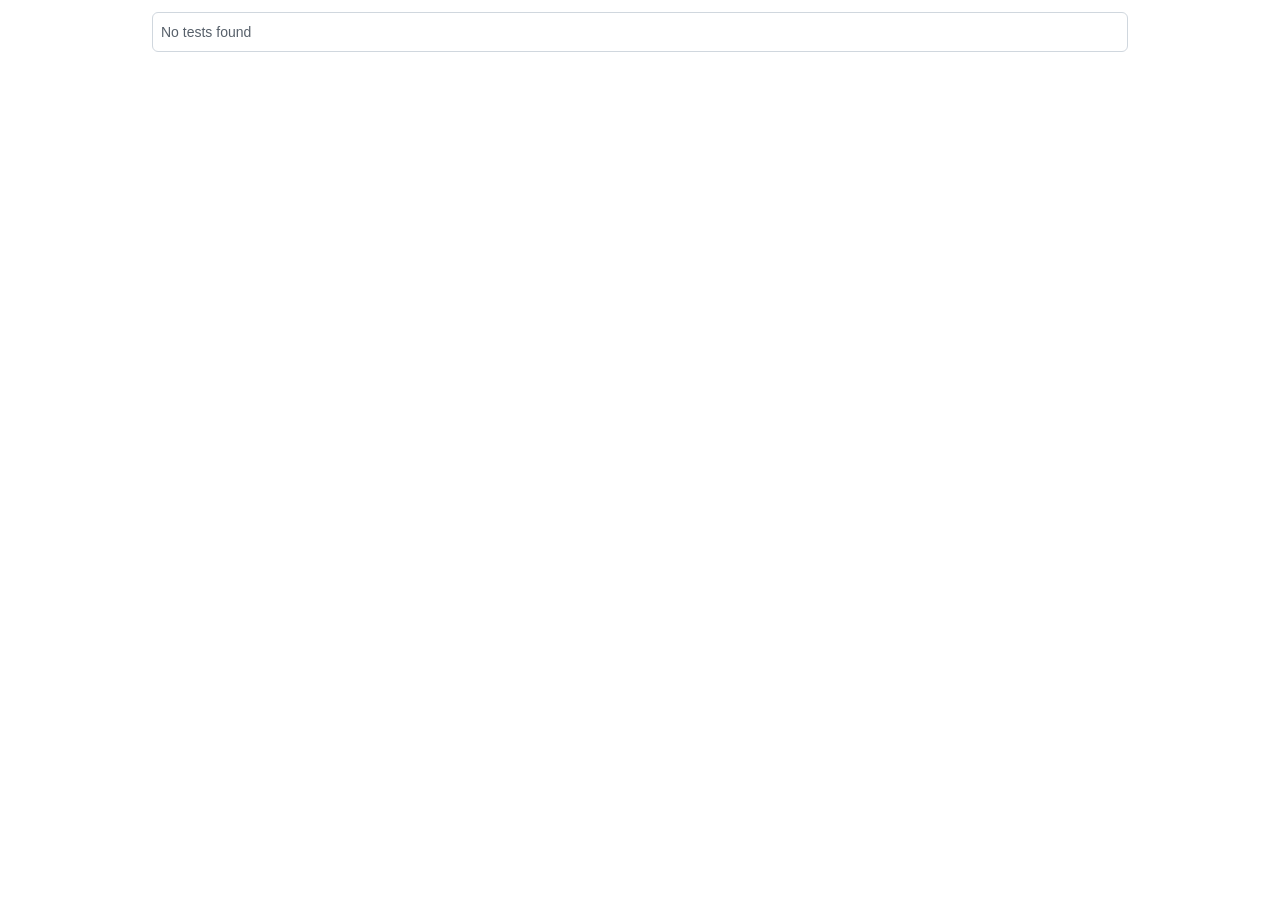
<file: frontend/node_modules/playwright-core/lib/vite/htmlReport/index.html>
<!DOCTYPE html>
<html style='scrollbar-gutter: stable both-edges;'>
  <head>
    <meta charset='UTF-8'>
    <meta name='color-scheme' content='dark light'>
    <meta name='viewport' content='width=device-width, initial-scale=1.0'>
    <title>Playwright Test Report</title>
    <script type="module" crossorigin src="./report.js"></script>
    <link rel="stylesheet" crossorigin href="./report.css">
  </head>
  <body>
    <div id='root'></div>
  </body>
</html>
</file>
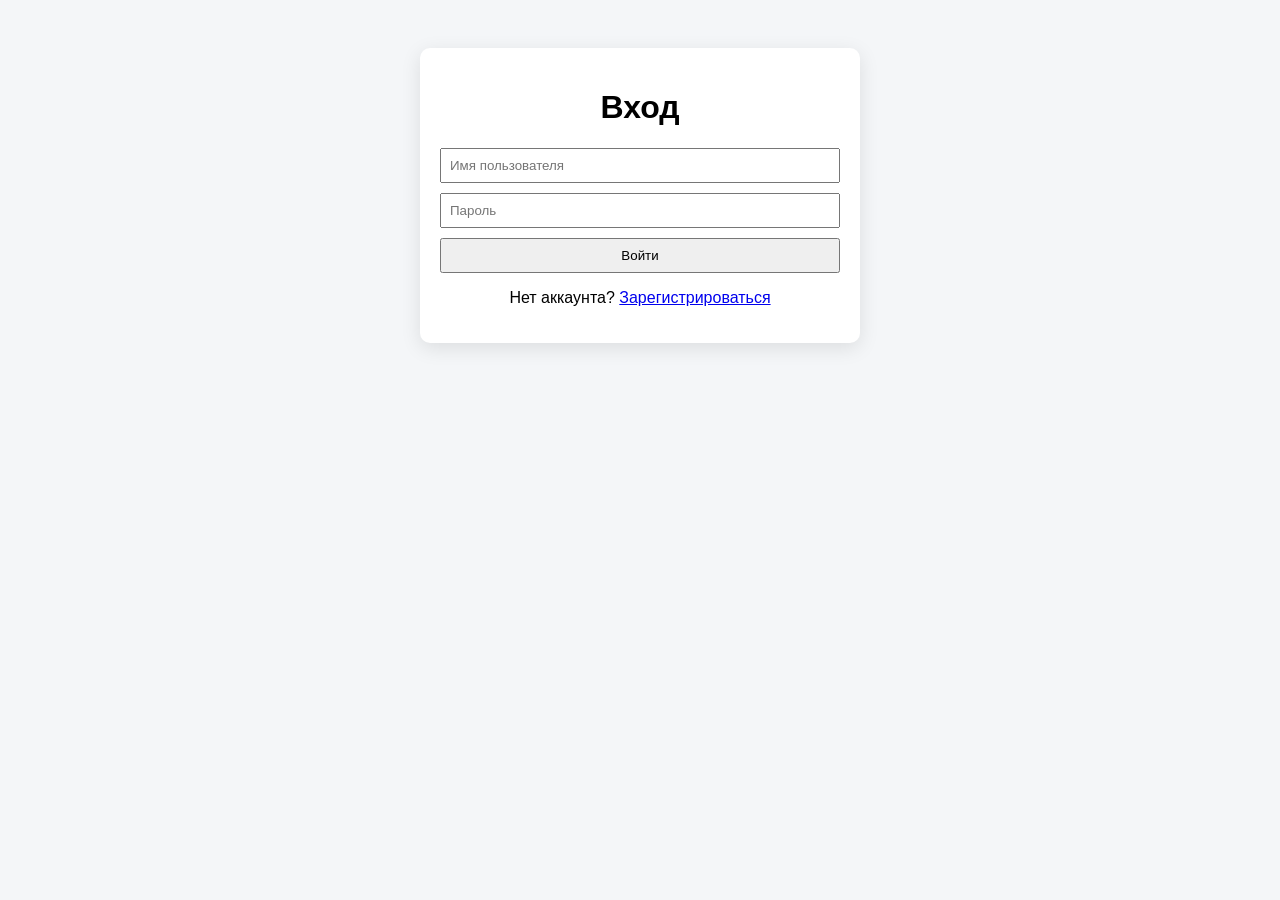
<file: frontend/login.html>
<!DOCTYPE html>
<html lang="ru">
<head>
  <meta charset="UTF-8" />
  <title>Вход</title>
  <link rel="stylesheet" href="style.css" />
</head>
<body>
  <div class="container">
    <h1>Вход</h1>

    <form id="loginForm" class="auth-form">
      <input type="text" id="username" placeholder="Имя пользователя" required />
      <input type="password" id="password" placeholder="Пароль" required />
      <button type="submit">Войти</button>
    </form>

    <p id="errorMsg" style="color: red; display: none;"></p>

    <p style="text-align: center;">Нет аккаунта? <a href="register.html">Зарегистрироваться</a></p>
  </div>

  <script>
    const API = '';

    document.getElementById('loginForm').addEventListener('submit', async (e) => {
      e.preventDefault();
      const username = document.getElementById('username').value;
      const password = document.getElementById('password').value;

      const res = await fetch(`${API}/login`, {
        method: 'POST',
        headers: { 'Content-Type': 'application/json' },
        body: JSON.stringify({ username, password })
      });

      if (res.ok) {
        const user = await res.json();
        localStorage.setItem('user_id', user.id);
        localStorage.setItem('username', user.username);
        window.location.href = 'index.html';
      } else {
        const err = await res.json();
        const msg = document.getElementById('errorMsg');
        msg.textContent = err.detail;
        msg.style.display = 'block';
      }
    });
  </script>
</body>
</html>
</file>
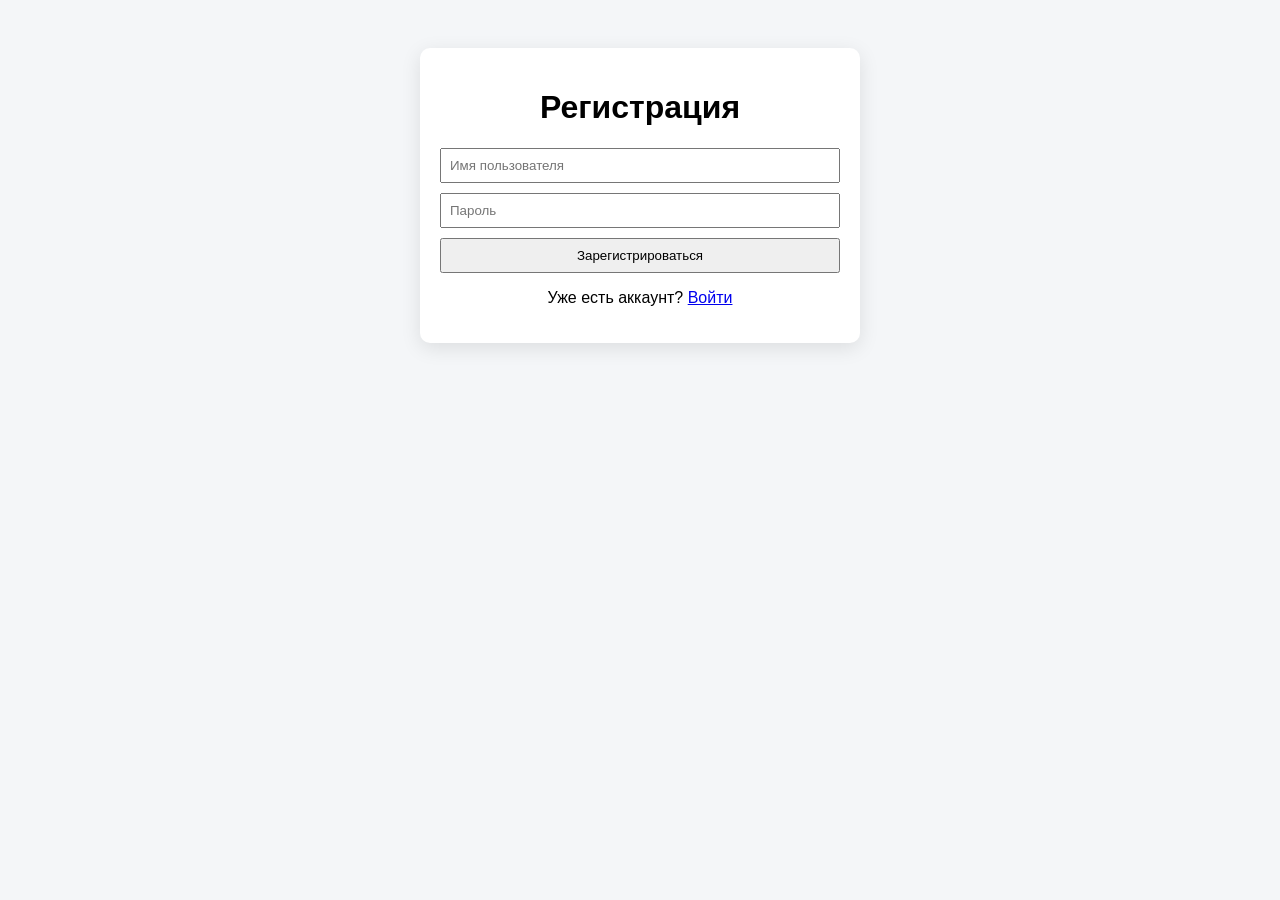
<file: frontend/register.html>
<!DOCTYPE html>
<html lang="ru">
<head>
  <meta charset="UTF-8" />
  <title>Регистрация</title>
  <link rel="stylesheet" href="style.css" />
</head>
<body>
  <div class="container">
    <h1>Регистрация</h1>

    <form id="registerForm" class="auth-form">
      <input type="text" id="username" placeholder="Имя пользователя" required />
      <input type="password" id="password" placeholder="Пароль" required />
      <button type="submit">Зарегистрироваться</button>
    </form>

    <p id="errorMsg" style="color: red; display: none;"></p>

    <p style="text-align: center;">Уже есть аккаунт? <a href="login.html">Войти</a></p>
  </div>

  <script>
    const API = '';

    document.getElementById('registerForm').addEventListener('submit', async (e) => {
      e.preventDefault();
      const username = document.getElementById('username').value;
      const password = document.getElementById('password').value;

      const res = await fetch(`${API}/register`, {
        method: 'POST',
        headers: { 'Content-Type': 'application/json' },
        body: JSON.stringify({ username, password })
      });

      if (res.ok) {
        window.location.href = 'login.html';
      } else {
        const err = await res.json();
        const msg = document.getElementById('errorMsg');
        msg.textContent = err.detail;
        msg.style.display = 'block';
      }
    });
  </script>
</body>
</html>
</file>
<file: frontend/node_modules/playwright-core/lib/vite/htmlReport/report.css>
:root{--color-canvas-default-transparent: rgba(255,255,255,0);--color-marketing-icon-primary: #218bff;--color-marketing-icon-secondary: #54aeff;--color-diff-blob-addition-num-text: #24292f;--color-diff-blob-addition-fg: #24292f;--color-diff-blob-addition-num-bg: #CCFFD8;--color-diff-blob-addition-line-bg: #E6FFEC;--color-diff-blob-addition-word-bg: #ABF2BC;--color-diff-blob-deletion-num-text: #24292f;--color-diff-blob-deletion-fg: #24292f;--color-diff-blob-deletion-num-bg: #FFD7D5;--color-diff-blob-deletion-line-bg: #FFEBE9;--color-diff-blob-deletion-word-bg: rgba(255,129,130,.4);--color-diff-blob-hunk-num-bg: rgba(84,174,255,.4);--color-diff-blob-expander-icon: #57606a;--color-diff-blob-selected-line-highlight-mix-blend-mode: multiply;--color-diffstat-deletion-border: rgba(27,31,36,.15);--color-diffstat-addition-border: rgba(27,31,36,.15);--color-diffstat-addition-bg: #2da44e;--color-search-keyword-hl: #fff8c5;--color-prettylights-syntax-comment: #6e7781;--color-prettylights-syntax-constant: #0550ae;--color-prettylights-syntax-entity: #8250df;--color-prettylights-syntax-storage-modifier-import: #24292f;--color-prettylights-syntax-entity-tag: #116329;--color-prettylights-syntax-keyword: #cf222e;--color-prettylights-syntax-string: #0a3069;--color-prettylights-syntax-variable: #953800;--color-prettylights-syntax-brackethighlighter-unmatched: #82071e;--color-prettylights-syntax-invalid-illegal-text: #f6f8fa;--color-prettylights-syntax-invalid-illegal-bg: #82071e;--color-prettylights-syntax-carriage-return-text: #f6f8fa;--color-prettylights-syntax-carriage-return-bg: #cf222e;--color-prettylights-syntax-string-regexp: #116329;--color-prettylights-syntax-markup-list: #3b2300;--color-prettylights-syntax-markup-heading: #0550ae;--color-prettylights-syntax-markup-italic: #24292f;--color-prettylights-syntax-markup-bold: #24292f;--color-prettylights-syntax-markup-deleted-text: #82071e;--color-prettylights-syntax-markup-deleted-bg: #FFEBE9;--color-prettylights-syntax-markup-inserted-text: #116329;--color-prettylights-syntax-markup-inserted-bg: #dafbe1;--color-prettylights-syntax-markup-changed-text: #953800;--color-prettylights-syntax-markup-changed-bg: #ffd8b5;--color-prettylights-syntax-markup-ignored-text: #eaeef2;--color-prettylights-syntax-markup-ignored-bg: #0550ae;--color-prettylights-syntax-meta-diff-range: #8250df;--color-prettylights-syntax-brackethighlighter-angle: #57606a;--color-prettylights-syntax-sublimelinter-gutter-mark: #8c959f;--color-prettylights-syntax-constant-other-reference-link: #0a3069;--color-codemirror-text: #24292f;--color-codemirror-bg: #ffffff;--color-codemirror-gutters-bg: #ffffff;--color-codemirror-guttermarker-text: #ffffff;--color-codemirror-guttermarker-subtle-text: #6e7781;--color-codemirror-linenumber-text: #57606a;--color-codemirror-cursor: #24292f;--color-codemirror-selection-bg: rgba(84,174,255,.4);--color-codemirror-activeline-bg: rgba(234,238,242,.5);--color-codemirror-matchingbracket-text: #24292f;--color-codemirror-lines-bg: #ffffff;--color-codemirror-syntax-comment: #24292f;--color-codemirror-syntax-constant: #0550ae;--color-codemirror-syntax-entity: #8250df;--color-codemirror-syntax-keyword: #cf222e;--color-codemirror-syntax-storage: #cf222e;--color-codemirror-syntax-string: #0a3069;--color-codemirror-syntax-support: #0550ae;--color-codemirror-syntax-variable: #953800;--color-checks-bg: #24292f;--color-checks-run-border-width: 0px;--color-checks-container-border-width: 0px;--color-checks-text-primary: #f6f8fa;--color-checks-text-secondary: #8c959f;--color-checks-text-link: #54aeff;--color-checks-btn-icon: #afb8c1;--color-checks-btn-hover-icon: #f6f8fa;--color-checks-btn-hover-bg: rgba(255,255,255,.125);--color-checks-input-text: #eaeef2;--color-checks-input-placeholder-text: #8c959f;--color-checks-input-focus-text: #8c959f;--color-checks-input-bg: #32383f;--color-checks-input-shadow: none;--color-checks-donut-error: #fa4549;--color-checks-donut-pending: #bf8700;--color-checks-donut-success: #2da44e;--color-checks-donut-neutral: #afb8c1;--color-checks-dropdown-text: #afb8c1;--color-checks-dropdown-bg: #32383f;--color-checks-dropdown-border: #424a53;--color-checks-dropdown-shadow: rgba(27,31,36,.3);--color-checks-dropdown-hover-text: #f6f8fa;--color-checks-dropdown-hover-bg: #424a53;--color-checks-dropdown-btn-hover-text: #f6f8fa;--color-checks-dropdown-btn-hover-bg: #32383f;--color-checks-scrollbar-thumb-bg: #57606a;--color-checks-header-label-text: #d0d7de;--color-checks-header-label-open-text: #f6f8fa;--color-checks-header-border: #32383f;--color-checks-header-icon: #8c959f;--color-checks-line-text: #d0d7de;--color-checks-line-num-text: rgba(140,149,159,.75);--color-checks-line-timestamp-text: #8c959f;--color-checks-line-hover-bg: #32383f;--color-checks-line-selected-bg: rgba(33,139,255,.15);--color-checks-line-selected-num-text: #54aeff;--color-checks-line-dt-fm-text: #24292f;--color-checks-line-dt-fm-bg: #9a6700;--color-checks-gate-bg: rgba(125,78,0,.15);--color-checks-gate-text: #d0d7de;--color-checks-gate-waiting-text: #afb8c1;--color-checks-step-header-open-bg: #32383f;--color-checks-step-error-text: #ff8182;--color-checks-step-warning-text: #d4a72c;--color-checks-logline-text: #8c959f;--color-checks-logline-num-text: rgba(140,149,159,.75);--color-checks-logline-debug-text: #c297ff;--color-checks-logline-error-text: #d0d7de;--color-checks-logline-error-num-text: #ff8182;--color-checks-logline-error-bg: rgba(164,14,38,.15);--color-checks-logline-warning-text: #d0d7de;--color-checks-logline-warning-num-text: #d4a72c;--color-checks-logline-warning-bg: rgba(125,78,0,.15);--color-checks-logline-command-text: #54aeff;--color-checks-logline-section-text: #4ac26b;--color-checks-ansi-black: #24292f;--color-checks-ansi-black-bright: #32383f;--color-checks-ansi-white: #d0d7de;--color-checks-ansi-white-bright: #d0d7de;--color-checks-ansi-gray: #8c959f;--color-checks-ansi-red: #ff8182;--color-checks-ansi-red-bright: #ffaba8;--color-checks-ansi-green: #4ac26b;--color-checks-ansi-green-bright: #6fdd8b;--color-checks-ansi-yellow: #d4a72c;--color-checks-ansi-yellow-bright: #eac54f;--color-checks-ansi-blue: #54aeff;--color-checks-ansi-blue-bright: #80ccff;--color-checks-ansi-magenta: #c297ff;--color-checks-ansi-magenta-bright: #d8b9ff;--color-checks-ansi-cyan: #76e3ea;--color-checks-ansi-cyan-bright: #b3f0ff;--color-project-header-bg: #24292f;--color-project-sidebar-bg: #ffffff;--color-project-gradient-in: #ffffff;--color-project-gradient-out: rgba(255,255,255,0);--color-mktg-success: rgba(36,146,67,1);--color-mktg-info: rgba(19,119,234,1);--color-mktg-bg-shade-gradient-top: rgba(27,31,36,.065);--color-mktg-bg-shade-gradient-bottom: rgba(27,31,36,0);--color-mktg-btn-bg-top: hsla(228,82%,66%,1);--color-mktg-btn-bg-bottom: #4969ed;--color-mktg-btn-bg-overlay-top: hsla(228,74%,59%,1);--color-mktg-btn-bg-overlay-bottom: #3355e0;--color-mktg-btn-text: #ffffff;--color-mktg-btn-primary-bg-top: hsla(137,56%,46%,1);--color-mktg-btn-primary-bg-bottom: #2ea44f;--color-mktg-btn-primary-bg-overlay-top: hsla(134,60%,38%,1);--color-mktg-btn-primary-bg-overlay-bottom: #22863a;--color-mktg-btn-primary-text: #ffffff;--color-mktg-btn-enterprise-bg-top: hsla(249,100%,72%,1);--color-mktg-btn-enterprise-bg-bottom: #6f57ff;--color-mktg-btn-enterprise-bg-overlay-top: hsla(248,65%,63%,1);--color-mktg-btn-enterprise-bg-overlay-bottom: #614eda;--color-mktg-btn-enterprise-text: #ffffff;--color-mktg-btn-outline-text: #4969ed;--color-mktg-btn-outline-border: rgba(73,105,237,.3);--color-mktg-btn-outline-hover-text: #3355e0;--color-mktg-btn-outline-hover-border: rgba(51,85,224,.5);--color-mktg-btn-outline-focus-border: #4969ed;--color-mktg-btn-outline-focus-border-inset: rgba(73,105,237,.5);--color-mktg-btn-dark-text: #ffffff;--color-mktg-btn-dark-border: rgba(255,255,255,.3);--color-mktg-btn-dark-hover-text: #ffffff;--color-mktg-btn-dark-hover-border: rgba(255,255,255,.5);--color-mktg-btn-dark-focus-border: #ffffff;--color-mktg-btn-dark-focus-border-inset: rgba(255,255,255,.5);--color-avatar-bg: #ffffff;--color-avatar-border: rgba(27,31,36,.15);--color-avatar-stack-fade: #afb8c1;--color-avatar-stack-fade-more: #d0d7de;--color-avatar-child-shadow: -2px -2px 0 rgba(255,255,255,.8);--color-topic-tag-border: rgba(0,0,0,0);--color-select-menu-backdrop-border: rgba(0,0,0,0);--color-select-menu-tap-highlight: rgba(175,184,193,.5);--color-select-menu-tap-focus-bg: #b6e3ff;--color-overlay-shadow: 0 1px 3px rgba(27,31,36,.12), 0 8px 24px rgba(66,74,83,.12);--color-header-text: rgba(255,255,255,.7);--color-header-bg: #24292f;--color-header-logo: #ffffff;--color-header-search-bg: #24292f;--color-header-search-border: #57606a;--color-sidenav-selected-bg: #ffffff;--color-menu-bg-active: rgba(0,0,0,0);--color-control-transparent-bg-hover: #818b981a;--color-input-disabled-bg: rgba(175,184,193,.2);--color-timeline-badge-bg: #eaeef2;--color-ansi-black: #24292f;--color-ansi-black-bright: #57606a;--color-ansi-white: #6e7781;--color-ansi-white-bright: #8c959f;--color-ansi-gray: #6e7781;--color-ansi-red: #cf222e;--color-ansi-red-bright: #a40e26;--color-ansi-green: #116329;--color-ansi-green-bright: #1a7f37;--color-ansi-yellow: #4d2d00;--color-ansi-yellow-bright: #633c01;--color-ansi-blue: #0969da;--color-ansi-blue-bright: #218bff;--color-ansi-magenta: #8250df;--color-ansi-magenta-bright: #a475f9;--color-ansi-cyan: #1b7c83;--color-ansi-cyan-bright: #3192aa;--color-btn-text: #24292f;--color-btn-bg: #f6f8fa;--color-btn-border: rgba(27,31,36,.15);--color-btn-shadow: 0 1px 0 rgba(27,31,36,.04);--color-btn-inset-shadow: inset 0 1px 0 rgba(255,255,255,.25);--color-btn-hover-bg: #f3f4f6;--color-btn-hover-border: rgba(27,31,36,.15);--color-btn-active-bg: hsla(220,14%,93%,1);--color-btn-active-border: rgba(27,31,36,.15);--color-btn-selected-bg: hsla(220,14%,94%,1);--color-btn-focus-bg: #f6f8fa;--color-btn-focus-border: rgba(27,31,36,.15);--color-btn-focus-shadow: 0 0 0 3px rgba(9,105,218,.3);--color-btn-shadow-active: inset 0 .15em .3em rgba(27,31,36,.15);--color-btn-shadow-input-focus: 0 0 0 .2em rgba(9,105,218,.3);--color-btn-counter-bg: rgba(27,31,36,.08);--color-btn-primary-text: #ffffff;--color-btn-primary-bg: #2da44e;--color-btn-primary-border: rgba(27,31,36,.15);--color-btn-primary-shadow: 0 1px 0 rgba(27,31,36,.1);--color-btn-primary-inset-shadow: inset 0 1px 0 rgba(255,255,255,.03);--color-btn-primary-hover-bg: #2c974b;--color-btn-primary-hover-border: rgba(27,31,36,.15);--color-btn-primary-selected-bg: hsla(137,55%,36%,1);--color-btn-primary-selected-shadow: inset 0 1px 0 rgba(0,45,17,.2);--color-btn-primary-disabled-text: rgba(255,255,255,.8);--color-btn-primary-disabled-bg: #94d3a2;--color-btn-primary-disabled-border: rgba(27,31,36,.15);--color-btn-primary-focus-bg: #2da44e;--color-btn-primary-focus-border: rgba(27,31,36,.15);--color-btn-primary-focus-shadow: 0 0 0 3px rgba(45,164,78,.4);--color-btn-primary-icon: rgba(255,255,255,.8);--color-btn-primary-counter-bg: rgba(255,255,255,.2);--color-btn-outline-text: #0969da;--color-btn-outline-hover-text: #ffffff;--color-btn-outline-hover-bg: #0969da;--color-btn-outline-hover-border: rgba(27,31,36,.15);--color-btn-outline-hover-shadow: 0 1px 0 rgba(27,31,36,.1);--color-btn-outline-hover-inset-shadow: inset 0 1px 0 rgba(255,255,255,.03);--color-btn-outline-hover-counter-bg: rgba(255,255,255,.2);--color-btn-outline-selected-text: #ffffff;--color-btn-outline-selected-bg: hsla(212,92%,42%,1);--color-btn-outline-selected-border: rgba(27,31,36,.15);--color-btn-outline-selected-shadow: inset 0 1px 0 rgba(0,33,85,.2);--color-btn-outline-disabled-text: rgba(9,105,218,.5);--color-btn-outline-disabled-bg: #f6f8fa;--color-btn-outline-disabled-counter-bg: rgba(9,105,218,.05);--color-btn-outline-focus-border: rgba(27,31,36,.15);--color-btn-outline-focus-shadow: 0 0 0 3px rgba(5,80,174,.4);--color-btn-outline-counter-bg: rgba(9,105,218,.1);--color-btn-danger-text: #cf222e;--color-btn-danger-hover-text: #ffffff;--color-btn-danger-hover-bg: #a40e26;--color-btn-danger-hover-border: rgba(27,31,36,.15);--color-btn-danger-hover-shadow: 0 1px 0 rgba(27,31,36,.1);--color-btn-danger-hover-inset-shadow: inset 0 1px 0 rgba(255,255,255,.03);--color-btn-danger-hover-counter-bg: rgba(255,255,255,.2);--color-btn-danger-selected-text: #ffffff;--color-btn-danger-selected-bg: hsla(356,72%,44%,1);--color-btn-danger-selected-border: rgba(27,31,36,.15);--color-btn-danger-selected-shadow: inset 0 1px 0 rgba(76,0,20,.2);--color-btn-danger-disabled-text: rgba(207,34,46,.5);--color-btn-danger-disabled-bg: #f6f8fa;--color-btn-danger-disabled-counter-bg: rgba(207,34,46,.05);--color-btn-danger-focus-border: rgba(27,31,36,.15);--color-btn-danger-focus-shadow: 0 0 0 3px rgba(164,14,38,.4);--color-btn-danger-counter-bg: rgba(207,34,46,.1);--color-btn-danger-icon: #cf222e;--color-btn-danger-hover-icon: #ffffff;--color-underlinenav-icon: #6e7781;--color-underlinenav-border-hover: rgba(175,184,193,.2);--color-fg-default: #24292f;--color-fg-muted: #57606a;--color-fg-subtle: #6e7781;--color-fg-on-emphasis: #ffffff;--color-canvas-default: #ffffff;--color-canvas-overlay: #ffffff;--color-canvas-inset: #f6f8fa;--color-canvas-subtle: #f6f8fa;--color-border-default: #d0d7de;--color-border-muted: hsla(210,18%,87%,1);--color-border-subtle: rgba(27,31,36,.15);--color-shadow-small: 0 1px 0 rgba(27,31,36,.04);--color-shadow-medium: 0 3px 6px rgba(140,149,159,.15);--color-shadow-large: 0 8px 24px rgba(140,149,159,.2);--color-shadow-extra-large: 0 12px 28px rgba(140,149,159,.3);--color-neutral-emphasis-plus: #24292f;--color-neutral-emphasis: #6e7781;--color-neutral-muted: rgba(175,184,193,.2);--color-neutral-subtle: rgba(234,238,242,.5);--color-accent-fg: #0969da;--color-accent-emphasis: #0969da;--color-accent-muted: rgba(84,174,255,.4);--color-accent-subtle: #ddf4ff;--color-success-fg: #1a7f37;--color-success-emphasis: #2da44e;--color-success-muted: rgba(74,194,107,.4);--color-success-subtle: #dafbe1;--color-attention-fg: #9a6700;--color-attention-emphasis: #bf8700;--color-attention-muted: rgba(212,167,44,.4);--color-attention-subtle: #fff8c5;--color-severe-fg: #bc4c00;--color-severe-emphasis: #bc4c00;--color-severe-muted: rgba(251,143,68,.4);--color-severe-subtle: #fff1e5;--color-danger-fg: #cf222e;--color-danger-emphasis: #cf222e;--color-danger-muted: rgba(255,129,130,.4);--color-danger-subtle: #FFEBE9;--color-done-fg: #8250df;--color-done-emphasis: #8250df;--color-done-muted: rgba(194,151,255,.4);--color-done-subtle: #fbefff;--color-sponsors-fg: #bf3989;--color-sponsors-emphasis: #bf3989;--color-sponsors-muted: rgba(255,128,200,.4);--color-sponsors-subtle: #ffeff7;--color-primer-canvas-backdrop: rgba(27,31,36,.5);--color-primer-canvas-sticky: rgba(255,255,255,.95);--color-primer-border-active: #FD8C73;--color-primer-border-contrast: rgba(27,31,36,.1);--color-primer-shadow-highlight: inset 0 1px 0 rgba(255,255,255,.25);--color-primer-shadow-inset: inset 0 1px 0 rgba(208,215,222,.2);--color-primer-shadow-focus: 0 0 0 3px rgba(9,105,218,.3);--color-scale-black: #1b1f24;--color-scale-white: #ffffff;--color-scale-gray-0: #f6f8fa;--color-scale-gray-1: #eaeef2;--color-scale-gray-2: #d0d7de;--color-scale-gray-3: #afb8c1;--color-scale-gray-4: #8c959f;--color-scale-gray-5: #6e7781;--color-scale-gray-6: #57606a;--color-scale-gray-7: #424a53;--color-scale-gray-8: #32383f;--color-scale-gray-9: #24292f;--color-scale-blue-0: #ddf4ff;--color-scale-blue-1: #b6e3ff;--color-scale-blue-2: #80ccff;--color-scale-blue-3: #54aeff;--color-scale-blue-4: #218bff;--color-scale-blue-5: #0969da;--color-scale-blue-6: #0550ae;--color-scale-blue-7: #033d8b;--color-scale-blue-8: #0a3069;--color-scale-blue-9: #002155;--color-scale-green-0: #dafbe1;--color-scale-green-1: #aceebb;--color-scale-green-2: #6fdd8b;--color-scale-green-3: #4ac26b;--color-scale-green-4: #2da44e;--color-scale-green-5: #1a7f37;--color-scale-green-6: #116329;--color-scale-green-7: #044f1e;--color-scale-green-8: #003d16;--color-scale-green-9: #002d11;--color-scale-yellow-0: #fff8c5;--color-scale-yellow-1: #fae17d;--color-scale-yellow-2: #eac54f;--color-scale-yellow-3: #d4a72c;--color-scale-yellow-4: #bf8700;--color-scale-yellow-5: #9a6700;--color-scale-yellow-6: #7d4e00;--color-scale-yellow-7: #633c01;--color-scale-yellow-8: #4d2d00;--color-scale-yellow-9: #3b2300;--color-scale-orange-0: #fff1e5;--color-scale-orange-1: #ffd8b5;--color-scale-orange-2: #ffb77c;--color-scale-orange-3: #fb8f44;--color-scale-orange-4: #e16f24;--color-scale-orange-5: #bc4c00;--color-scale-orange-6: #953800;--color-scale-orange-7: #762c00;--color-scale-orange-8: #5c2200;--color-scale-orange-9: #471700;--color-scale-red-0: #FFEBE9;--color-scale-red-1: #ffcecb;--color-scale-red-2: #ffaba8;--color-scale-red-3: #ff8182;--color-scale-red-4: #fa4549;--color-scale-red-5: #cf222e;--color-scale-red-6: #a40e26;--color-scale-red-7: #82071e;--color-scale-red-8: #660018;--color-scale-red-9: #4c0014;--color-scale-purple-0: #fbefff;--color-scale-purple-1: #ecd8ff;--color-scale-purple-2: #d8b9ff;--color-scale-purple-3: #c297ff;--color-scale-purple-4: #a475f9;--color-scale-purple-5: #8250df;--color-scale-purple-6: #6639ba;--color-scale-purple-7: #512a97;--color-scale-purple-8: #3e1f79;--color-scale-purple-9: #2e1461;--color-scale-pink-0: #ffeff7;--color-scale-pink-1: #ffd3eb;--color-scale-pink-2: #ffadda;--color-scale-pink-3: #ff80c8;--color-scale-pink-4: #e85aad;--color-scale-pink-5: #bf3989;--color-scale-pink-6: #99286e;--color-scale-pink-7: #772057;--color-scale-pink-8: #611347;--color-scale-pink-9: #4d0336;--color-scale-coral-0: #FFF0EB;--color-scale-coral-1: #FFD6CC;--color-scale-coral-2: #FFB4A1;--color-scale-coral-3: #FD8C73;--color-scale-coral-4: #EC6547;--color-scale-coral-5: #C4432B;--color-scale-coral-6: #9E2F1C;--color-scale-coral-7: #801F0F;--color-scale-coral-8: #691105;--color-scale-coral-9: #510901 }:root.dark-mode{color-scheme:dark;--color-canvas-default-transparent: rgba(13,17,23,0);--color-marketing-icon-primary: #79c0ff;--color-marketing-icon-secondary: #1f6feb;--color-diff-blob-addition-num-text: #c9d1d9;--color-diff-blob-addition-fg: #c9d1d9;--color-diff-blob-addition-num-bg: rgba(63,185,80,.3);--color-diff-blob-addition-line-bg: rgba(46,160,67,.15);--color-diff-blob-addition-word-bg: rgba(46,160,67,.4);--color-diff-blob-deletion-num-text: #c9d1d9;--color-diff-blob-deletion-fg: #c9d1d9;--color-diff-blob-deletion-num-bg: rgba(248,81,73,.3);--color-diff-blob-deletion-line-bg: rgba(248,81,73,.15);--color-diff-blob-deletion-word-bg: rgba(248,81,73,.4);--color-diff-blob-hunk-num-bg: rgba(56,139,253,.4);--color-diff-blob-expander-icon: #8b949e;--color-diff-blob-selected-line-highlight-mix-blend-mode: screen;--color-diffstat-deletion-border: rgba(240,246,252,.1);--color-diffstat-addition-border: rgba(240,246,252,.1);--color-diffstat-addition-bg: #3fb950;--color-search-keyword-hl: rgba(210,153,34,.4);--color-prettylights-syntax-comment: #8b949e;--color-prettylights-syntax-constant: #79c0ff;--color-prettylights-syntax-entity: #d2a8ff;--color-prettylights-syntax-storage-modifier-import: #c9d1d9;--color-prettylights-syntax-entity-tag: #7ee787;--color-prettylights-syntax-keyword: #ff7b72;--color-prettylights-syntax-string: #a5d6ff;--color-prettylights-syntax-variable: #ffa657;--color-prettylights-syntax-brackethighlighter-unmatched: #f85149;--color-prettylights-syntax-invalid-illegal-text: #f0f6fc;--color-prettylights-syntax-invalid-illegal-bg: #8e1519;--color-prettylights-syntax-carriage-return-text: #f0f6fc;--color-prettylights-syntax-carriage-return-bg: #b62324;--color-prettylights-syntax-string-regexp: #7ee787;--color-prettylights-syntax-markup-list: #f2cc60;--color-prettylights-syntax-markup-heading: #1f6feb;--color-prettylights-syntax-markup-italic: #c9d1d9;--color-prettylights-syntax-markup-bold: #c9d1d9;--color-prettylights-syntax-markup-deleted-text: #ffdcd7;--color-prettylights-syntax-markup-deleted-bg: #67060c;--color-prettylights-syntax-markup-inserted-text: #aff5b4;--color-prettylights-syntax-markup-inserted-bg: #033a16;--color-prettylights-syntax-markup-changed-text: #ffdfb6;--color-prettylights-syntax-markup-changed-bg: #5a1e02;--color-prettylights-syntax-markup-ignored-text: #c9d1d9;--color-prettylights-syntax-markup-ignored-bg: #1158c7;--color-prettylights-syntax-meta-diff-range: #d2a8ff;--color-prettylights-syntax-brackethighlighter-angle: #8b949e;--color-prettylights-syntax-sublimelinter-gutter-mark: #484f58;--color-prettylights-syntax-constant-other-reference-link: #a5d6ff;--color-codemirror-text: #c9d1d9;--color-codemirror-bg: #0d1117;--color-codemirror-gutters-bg: #0d1117;--color-codemirror-guttermarker-text: #0d1117;--color-codemirror-guttermarker-subtle-text: #484f58;--color-codemirror-linenumber-text: #8b949e;--color-codemirror-cursor: #c9d1d9;--color-codemirror-selection-bg: rgba(56,139,253,.4);--color-codemirror-activeline-bg: rgba(110,118,129,.1);--color-codemirror-matchingbracket-text: #c9d1d9;--color-codemirror-lines-bg: #0d1117;--color-codemirror-syntax-comment: #8b949e;--color-codemirror-syntax-constant: #79c0ff;--color-codemirror-syntax-entity: #d2a8ff;--color-codemirror-syntax-keyword: #ff7b72;--color-codemirror-syntax-storage: #ff7b72;--color-codemirror-syntax-string: #a5d6ff;--color-codemirror-syntax-support: #79c0ff;--color-codemirror-syntax-variable: #ffa657;--color-checks-bg: #010409;--color-checks-run-border-width: 1px;--color-checks-container-border-width: 1px;--color-checks-text-primary: #c9d1d9;--color-checks-text-secondary: #8b949e;--color-checks-text-link: #58a6ff;--color-checks-btn-icon: #8b949e;--color-checks-btn-hover-icon: #c9d1d9;--color-checks-btn-hover-bg: rgba(110,118,129,.1);--color-checks-input-text: #8b949e;--color-checks-input-placeholder-text: #484f58;--color-checks-input-focus-text: #c9d1d9;--color-checks-input-bg: #161b22;--color-checks-input-shadow: none;--color-checks-donut-error: #f85149;--color-checks-donut-pending: #d29922;--color-checks-donut-success: #2ea043;--color-checks-donut-neutral: #8b949e;--color-checks-dropdown-text: #c9d1d9;--color-checks-dropdown-bg: #161b22;--color-checks-dropdown-border: #30363d;--color-checks-dropdown-shadow: rgba(1,4,9,.3);--color-checks-dropdown-hover-text: #c9d1d9;--color-checks-dropdown-hover-bg: rgba(110,118,129,.1);--color-checks-dropdown-btn-hover-text: #c9d1d9;--color-checks-dropdown-btn-hover-bg: rgba(110,118,129,.1);--color-checks-scrollbar-thumb-bg: rgba(110,118,129,.4);--color-checks-header-label-text: #8b949e;--color-checks-header-label-open-text: #c9d1d9;--color-checks-header-border: #21262d;--color-checks-header-icon: #8b949e;--color-checks-line-text: #8b949e;--color-checks-line-num-text: #484f58;--color-checks-line-timestamp-text: #484f58;--color-checks-line-hover-bg: rgba(110,118,129,.1);--color-checks-line-selected-bg: rgba(56,139,253,.15);--color-checks-line-selected-num-text: #58a6ff;--color-checks-line-dt-fm-text: #f0f6fc;--color-checks-line-dt-fm-bg: #9e6a03;--color-checks-gate-bg: rgba(187,128,9,.15);--color-checks-gate-text: #8b949e;--color-checks-gate-waiting-text: #d29922;--color-checks-step-header-open-bg: #161b22;--color-checks-step-error-text: #f85149;--color-checks-step-warning-text: #d29922;--color-checks-logline-text: #8b949e;--color-checks-logline-num-text: #484f58;--color-checks-logline-debug-text: #a371f7;--color-checks-logline-error-text: #8b949e;--color-checks-logline-error-num-text: #484f58;--color-checks-logline-error-bg: rgba(248,81,73,.15);--color-checks-logline-warning-text: #8b949e;--color-checks-logline-warning-num-text: #d29922;--color-checks-logline-warning-bg: rgba(187,128,9,.15);--color-checks-logline-command-text: #58a6ff;--color-checks-logline-section-text: #3fb950;--color-checks-ansi-black: #0d1117;--color-checks-ansi-black-bright: #161b22;--color-checks-ansi-white: #b1bac4;--color-checks-ansi-white-bright: #b1bac4;--color-checks-ansi-gray: #6e7681;--color-checks-ansi-red: #ff7b72;--color-checks-ansi-red-bright: #ffa198;--color-checks-ansi-green: #3fb950;--color-checks-ansi-green-bright: #56d364;--color-checks-ansi-yellow: #d29922;--color-checks-ansi-yellow-bright: #e3b341;--color-checks-ansi-blue: #58a6ff;--color-checks-ansi-blue-bright: #79c0ff;--color-checks-ansi-magenta: #bc8cff;--color-checks-ansi-magenta-bright: #d2a8ff;--color-checks-ansi-cyan: #76e3ea;--color-checks-ansi-cyan-bright: #b3f0ff;--color-project-header-bg: #0d1117;--color-project-sidebar-bg: #161b22;--color-project-gradient-in: #161b22;--color-project-gradient-out: rgba(22,27,34,0);--color-mktg-success: rgba(41,147,61,1);--color-mktg-info: rgba(42,123,243,1);--color-mktg-bg-shade-gradient-top: rgba(1,4,9,.065);--color-mktg-bg-shade-gradient-bottom: rgba(1,4,9,0);--color-mktg-btn-bg-top: hsla(228,82%,66%,1);--color-mktg-btn-bg-bottom: #4969ed;--color-mktg-btn-bg-overlay-top: hsla(228,74%,59%,1);--color-mktg-btn-bg-overlay-bottom: #3355e0;--color-mktg-btn-text: #f0f6fc;--color-mktg-btn-primary-bg-top: hsla(137,56%,46%,1);--color-mktg-btn-primary-bg-bottom: #2ea44f;--color-mktg-btn-primary-bg-overlay-top: hsla(134,60%,38%,1);--color-mktg-btn-primary-bg-overlay-bottom: #22863a;--color-mktg-btn-primary-text: #f0f6fc;--color-mktg-btn-enterprise-bg-top: hsla(249,100%,72%,1);--color-mktg-btn-enterprise-bg-bottom: #6f57ff;--color-mktg-btn-enterprise-bg-overlay-top: hsla(248,65%,63%,1);--color-mktg-btn-enterprise-bg-overlay-bottom: #614eda;--color-mktg-btn-enterprise-text: #f0f6fc;--color-mktg-btn-outline-text: #f0f6fc;--color-mktg-btn-outline-border: rgba(240,246,252,.3);--color-mktg-btn-outline-hover-text: #f0f6fc;--color-mktg-btn-outline-hover-border: rgba(240,246,252,.5);--color-mktg-btn-outline-focus-border: #f0f6fc;--color-mktg-btn-outline-focus-border-inset: rgba(240,246,252,.5);--color-mktg-btn-dark-text: #f0f6fc;--color-mktg-btn-dark-border: rgba(240,246,252,.3);--color-mktg-btn-dark-hover-text: #f0f6fc;--color-mktg-btn-dark-hover-border: rgba(240,246,252,.5);--color-mktg-btn-dark-focus-border: #f0f6fc;--color-mktg-btn-dark-focus-border-inset: rgba(240,246,252,.5);--color-avatar-bg: rgba(240,246,252,.1);--color-avatar-border: rgba(240,246,252,.1);--color-avatar-stack-fade: #30363d;--color-avatar-stack-fade-more: #21262d;--color-avatar-child-shadow: -2px -2px 0 #0d1117;--color-topic-tag-border: rgba(0,0,0,0);--color-select-menu-backdrop-border: #484f58;--color-select-menu-tap-highlight: rgba(48,54,61,.5);--color-select-menu-tap-focus-bg: #0c2d6b;--color-overlay-shadow: 0 0 0 1px #30363d, 0 16px 32px rgba(1,4,9,.85);--color-header-text: rgba(240,246,252,.7);--color-header-bg: #161b22;--color-header-logo: #f0f6fc;--color-header-search-bg: #0d1117;--color-header-search-border: #30363d;--color-sidenav-selected-bg: #21262d;--color-menu-bg-active: #161b22;--color-control-transparent-bg-hover: #656c7633;--color-input-disabled-bg: rgba(110,118,129,0);--color-timeline-badge-bg: #21262d;--color-ansi-black: #484f58;--color-ansi-black-bright: #6e7681;--color-ansi-white: #b1bac4;--color-ansi-white-bright: #f0f6fc;--color-ansi-gray: #6e7681;--color-ansi-red: #ff7b72;--color-ansi-red-bright: #ffa198;--color-ansi-green: #3fb950;--color-ansi-green-bright: #56d364;--color-ansi-yellow: #d29922;--color-ansi-yellow-bright: #e3b341;--color-ansi-blue: #58a6ff;--color-ansi-blue-bright: #79c0ff;--color-ansi-magenta: #bc8cff;--color-ansi-magenta-bright: #d2a8ff;--color-ansi-cyan: #39c5cf;--color-ansi-cyan-bright: #56d4dd;--color-btn-text: #c9d1d9;--color-btn-bg: #21262d;--color-btn-border: rgba(240,246,252,.1);--color-btn-shadow: 0 0 transparent;--color-btn-inset-shadow: 0 0 transparent;--color-btn-hover-bg: #30363d;--color-btn-hover-border: #8b949e;--color-btn-active-bg: hsla(212,12%,18%,1);--color-btn-active-border: #6e7681;--color-btn-selected-bg: #161b22;--color-btn-focus-bg: #21262d;--color-btn-focus-border: #8b949e;--color-btn-focus-shadow: 0 0 0 3px rgba(139,148,158,.3);--color-btn-shadow-active: inset 0 .15em .3em rgba(1,4,9,.15);--color-btn-shadow-input-focus: 0 0 0 .2em rgba(31,111,235,.3);--color-btn-counter-bg: #30363d;--color-btn-primary-text: #ffffff;--color-btn-primary-bg: #238636;--color-btn-primary-border: rgba(240,246,252,.1);--color-btn-primary-shadow: 0 0 transparent;--color-btn-primary-inset-shadow: 0 0 transparent;--color-btn-primary-hover-bg: #2ea043;--color-btn-primary-hover-border: rgba(240,246,252,.1);--color-btn-primary-selected-bg: #238636;--color-btn-primary-selected-shadow: 0 0 transparent;--color-btn-primary-disabled-text: rgba(240,246,252,.5);--color-btn-primary-disabled-bg: rgba(35,134,54,.6);--color-btn-primary-disabled-border: rgba(240,246,252,.1);--color-btn-primary-focus-bg: #238636;--color-btn-primary-focus-border: rgba(240,246,252,.1);--color-btn-primary-focus-shadow: 0 0 0 3px rgba(46,164,79,.4);--color-btn-primary-icon: #f0f6fc;--color-btn-primary-counter-bg: rgba(240,246,252,.2);--color-btn-outline-text: #58a6ff;--color-btn-outline-hover-text: #58a6ff;--color-btn-outline-hover-bg: #30363d;--color-btn-outline-hover-border: rgba(240,246,252,.1);--color-btn-outline-hover-shadow: 0 1px 0 rgba(1,4,9,.1);--color-btn-outline-hover-inset-shadow: inset 0 1px 0 rgba(240,246,252,.03);--color-btn-outline-hover-counter-bg: rgba(240,246,252,.2);--color-btn-outline-selected-text: #f0f6fc;--color-btn-outline-selected-bg: #0d419d;--color-btn-outline-selected-border: rgba(240,246,252,.1);--color-btn-outline-selected-shadow: 0 0 transparent;--color-btn-outline-disabled-text: rgba(88,166,255,.5);--color-btn-outline-disabled-bg: #0d1117;--color-btn-outline-disabled-counter-bg: rgba(31,111,235,.05);--color-btn-outline-focus-border: rgba(240,246,252,.1);--color-btn-outline-focus-shadow: 0 0 0 3px rgba(17,88,199,.4);--color-btn-outline-counter-bg: rgba(31,111,235,.1);--color-btn-danger-text: #f85149;--color-btn-danger-hover-text: #f0f6fc;--color-btn-danger-hover-bg: #da3633;--color-btn-danger-hover-border: #f85149;--color-btn-danger-hover-shadow: 0 0 transparent;--color-btn-danger-hover-inset-shadow: 0 0 transparent;--color-btn-danger-hover-icon: #f0f6fc;--color-btn-danger-hover-counter-bg: rgba(255,255,255,.2);--color-btn-danger-selected-text: #ffffff;--color-btn-danger-selected-bg: #b62324;--color-btn-danger-selected-border: #ff7b72;--color-btn-danger-selected-shadow: 0 0 transparent;--color-btn-danger-disabled-text: rgba(248,81,73,.5);--color-btn-danger-disabled-bg: #0d1117;--color-btn-danger-disabled-counter-bg: rgba(218,54,51,.05);--color-btn-danger-focus-border: #f85149;--color-btn-danger-focus-shadow: 0 0 0 3px rgba(248,81,73,.4);--color-btn-danger-counter-bg: rgba(218,54,51,.1);--color-btn-danger-icon: #f85149;--color-underlinenav-icon: #484f58;--color-underlinenav-border-hover: rgba(110,118,129,.4);--color-fg-default: #c9d1d9;--color-fg-muted: #8b949e;--color-fg-subtle: #484f58;--color-fg-on-emphasis: #f0f6fc;--color-canvas-default: #0d1117;--color-canvas-overlay: #161b22;--color-canvas-inset: #010409;--color-canvas-subtle: #161b22;--color-border-default: #30363d;--color-border-muted: #21262d;--color-border-subtle: rgba(240,246,252,.1);--color-shadow-small: 0 0 transparent;--color-shadow-medium: 0 3px 6px #010409;--color-shadow-large: 0 8px 24px #010409;--color-shadow-extra-large: 0 12px 48px #010409;--color-neutral-emphasis-plus: #6e7681;--color-neutral-emphasis: #6e7681;--color-neutral-muted: rgba(110,118,129,.4);--color-neutral-subtle: rgba(110,118,129,.1);--color-accent-fg: #58a6ff;--color-accent-emphasis: #1f6feb;--color-accent-muted: rgba(56,139,253,.4);--color-accent-subtle: rgba(56,139,253,.15);--color-success-fg: #3fb950;--color-success-emphasis: #238636;--color-success-muted: rgba(46,160,67,.4);--color-success-subtle: rgba(46,160,67,.15);--color-attention-fg: #d29922;--color-attention-emphasis: #9e6a03;--color-attention-muted: rgba(187,128,9,.4);--color-attention-subtle: rgba(187,128,9,.15);--color-severe-fg: #db6d28;--color-severe-emphasis: #bd561d;--color-severe-muted: rgba(219,109,40,.4);--color-severe-subtle: rgba(219,109,40,.15);--color-danger-fg: #f85149;--color-danger-emphasis: #da3633;--color-danger-muted: rgba(248,81,73,.4);--color-danger-subtle: rgba(248,81,73,.15);--color-done-fg: #a371f7;--color-done-emphasis: #8957e5;--color-done-muted: rgba(163,113,247,.4);--color-done-subtle: rgba(163,113,247,.15);--color-sponsors-fg: #db61a2;--color-sponsors-emphasis: #bf4b8a;--color-sponsors-muted: rgba(219,97,162,.4);--color-sponsors-subtle: rgba(219,97,162,.15);--color-primer-canvas-backdrop: rgba(1,4,9,.8);--color-primer-canvas-sticky: rgba(13,17,23,.95);--color-primer-border-active: #F78166;--color-primer-border-contrast: rgba(240,246,252,.2);--color-primer-shadow-highlight: 0 0 transparent;--color-primer-shadow-inset: 0 0 transparent;--color-primer-shadow-focus: 0 0 0 3px #0c2d6b;--color-scale-black: #010409;--color-scale-white: #f0f6fc;--color-scale-gray-0: #f0f6fc;--color-scale-gray-1: #c9d1d9;--color-scale-gray-2: #b1bac4;--color-scale-gray-3: #8b949e;--color-scale-gray-4: #6e7681;--color-scale-gray-5: #484f58;--color-scale-gray-6: #30363d;--color-scale-gray-7: #21262d;--color-scale-gray-8: #161b22;--color-scale-gray-9: #0d1117;--color-scale-blue-0: #cae8ff;--color-scale-blue-1: #a5d6ff;--color-scale-blue-2: #79c0ff;--color-scale-blue-3: #58a6ff;--color-scale-blue-4: #388bfd;--color-scale-blue-5: #1f6feb;--color-scale-blue-6: #1158c7;--color-scale-blue-7: #0d419d;--color-scale-blue-8: #0c2d6b;--color-scale-blue-9: #051d4d;--color-scale-green-0: #aff5b4;--color-scale-green-1: #7ee787;--color-scale-green-2: #56d364;--color-scale-green-3: #3fb950;--color-scale-green-4: #2ea043;--color-scale-green-5: #238636;--color-scale-green-6: #196c2e;--color-scale-green-7: #0f5323;--color-scale-green-8: #033a16;--color-scale-green-9: #04260f;--color-scale-yellow-0: #f8e3a1;--color-scale-yellow-1: #f2cc60;--color-scale-yellow-2: #e3b341;--color-scale-yellow-3: #d29922;--color-scale-yellow-4: #bb8009;--color-scale-yellow-5: #9e6a03;--color-scale-yellow-6: #845306;--color-scale-yellow-7: #693e00;--color-scale-yellow-8: #4b2900;--color-scale-yellow-9: #341a00;--color-scale-orange-0: #ffdfb6;--color-scale-orange-1: #ffc680;--color-scale-orange-2: #ffa657;--color-scale-orange-3: #f0883e;--color-scale-orange-4: #db6d28;--color-scale-orange-5: #bd561d;--color-scale-orange-6: #9b4215;--color-scale-orange-7: #762d0a;--color-scale-orange-8: #5a1e02;--color-scale-orange-9: #3d1300;--color-scale-red-0: #ffdcd7;--color-scale-red-1: #ffc1ba;--color-scale-red-2: #ffa198;--color-scale-red-3: #ff7b72;--color-scale-red-4: #f85149;--color-scale-red-5: #da3633;--color-scale-red-6: #b62324;--color-scale-red-7: #8e1519;--color-scale-red-8: #67060c;--color-scale-red-9: #490202;--color-scale-purple-0: #eddeff;--color-scale-purple-1: #e2c5ff;--color-scale-purple-2: #d2a8ff;--color-scale-purple-3: #bc8cff;--color-scale-purple-4: #a371f7;--color-scale-purple-5: #8957e5;--color-scale-purple-6: #6e40c9;--color-scale-purple-7: #553098;--color-scale-purple-8: #3c1e70;--color-scale-purple-9: #271052;--color-scale-pink-0: #ffdaec;--color-scale-pink-1: #ffbedd;--color-scale-pink-2: #ff9bce;--color-scale-pink-3: #f778ba;--color-scale-pink-4: #db61a2;--color-scale-pink-5: #bf4b8a;--color-scale-pink-6: #9e3670;--color-scale-pink-7: #7d2457;--color-scale-pink-8: #5e103e;--color-scale-pink-9: #42062a;--color-scale-coral-0: #FFDDD2;--color-scale-coral-1: #FFC2B2;--color-scale-coral-2: #FFA28B;--color-scale-coral-3: #F78166;--color-scale-coral-4: #EA6045;--color-scale-coral-5: #CF462D;--color-scale-coral-6: #AC3220;--color-scale-coral-7: #872012;--color-scale-coral-8: #640D04;--color-scale-coral-9: #460701 }:root{--box-shadow: rgba(0, 0, 0, .133) 0px 1.6px 3.6px 0px, rgba(0, 0, 0, .11) 0px .3px .9px 0px;--box-shadow-thick: rgb(0 0 0 / 10%) 0px 1.8px 1.9px, rgb(0 0 0 / 15%) 0px 6.1px 6.3px, rgb(0 0 0 / 10%) 0px -2px 4px, rgb(0 0 0 / 15%) 0px -6.1px 12px, rgb(0 0 0 / 25%) 0px 6px 12px}*{box-sizing:border-box;min-width:0;min-height:0}svg{fill:currentColor}.vbox{display:flex;flex-direction:column;flex:auto;position:relative}.hbox{display:flex;flex:auto;position:relative}.hidden{visibility:hidden}.d-flex{display:flex!important}.d-inline{display:inline!important}.m-1{margin:4px}.m-2{margin:8px}.m-3{margin:16px}.m-4{margin:24px}.m-5{margin:32px}.mx-1{margin:0 4px}.mx-2{margin:0 8px}.mx-3{margin:0 16px}.mx-4{margin:0 24px}.mx-5{margin:0 32px}.my-1{margin:4px 0}.my-2{margin:8px 0}.my-3{margin:16px 0}.my-4{margin:24px 0}.my-5{margin:32px 0}.mt-1{margin-top:4px}.mt-2{margin-top:8px}.mt-3{margin-top:16px}.mt-4{margin-top:24px}.mt-5{margin-top:32px}.mr-1{margin-right:4px}.mr-2{margin-right:8px}.mr-3{margin-right:16px}.mr-4{margin-right:24px}.mr-5{margin-right:32px}.mb-1{margin-bottom:4px}.mb-2{margin-bottom:8px}.mb-3{margin-bottom:16px}.mb-4{margin-bottom:24px}.mb-5{margin-bottom:32px}.ml-1{margin-left:4px}.ml-2{margin-left:8px}.ml-3{margin-left:16px}.ml-4{margin-left:24px}.ml-5{margin-left:32px}.p-1{padding:4px}.p-2{padding:8px}.p-3{padding:16px}.p-4{padding:24px}.p-5{padding:32px}.px-1{padding:0 4px}.px-2{padding:0 8px}.px-3{padding:0 16px}.px-4{padding:0 24px}.px-5{padding:0 32px}.py-1{padding:4px 0}.py-2{padding:8px 0}.py-3{padding:16px 0}.py-4{padding:24px 0}.py-5{padding:32px 0}.pt-1{padding-top:4px}.pt-2{padding-top:8px}.pt-3{padding-top:16px}.pt-4{padding-top:24px}.pt-5{padding-top:32px}.pr-1{padding-right:4px}.pr-2{padding-right:8px}.pr-3{padding-right:16px}.pr-4{padding-right:24px}.pr-5{padding-right:32px}.pb-1{padding-bottom:4px}.pb-2{padding-bottom:8px}.pb-3{padding-bottom:16px}.pb-4{padding-bottom:24px}.pb-5{padding-bottom:32px}.pl-1{padding-left:4px}.pl-2{padding-left:8px}.pl-3{padding-left:16px}.pl-4{padding-left:24px}.pl-5{padding-left:32px}.no-wrap{white-space:nowrap!important}.float-left{float:left!important}article,aside,details,figcaption,figure,footer,header,main,menu,nav,section{display:block}.form-control,.form-select{padding:5px 12px;font-size:14px;line-height:20px;color:var(--color-fg-default);vertical-align:middle;background-color:var(--color-canvas-default);background-repeat:no-repeat;background-position:right 8px center;border:1px solid var(--color-border-default);border-radius:6px;outline:none;box-shadow:var(--color-primer-shadow-inset)}.input-contrast{background-color:var(--color-canvas-inset)}.subnav-search{position:relative;flex:auto;display:flex}.subnav-search-input{flex:auto;padding-left:32px;color:var(--color-fg-muted)}.subnav-search-icon{position:absolute;top:9px;left:8px;display:block;color:var(--color-fg-muted);text-align:center;pointer-events:none}.subnav-search-context+.subnav-search{margin-left:-1px}.subnav-item{flex:none;position:relative;float:left;padding:5px 8px;font-weight:500;line-height:20px;color:var(--color-fg-default);border:1px solid var(--color-border-default);-webkit-user-select:none;user-select:none}.subnav-item:hover{background-color:var(--color-canvas-subtle)}.subnav-item[aria-selected=true]{background:var(--color-control-transparent-bg-hover)}.subnav-item:first-child{border-top-left-radius:6px;border-bottom-left-radius:6px}.subnav-item:last-child{border-top-right-radius:6px;border-bottom-right-radius:6px}.subnav-item+.subnav-item{margin-left:-1px}.subnav-item .octicon,.subnav-item-label{margin-right:8px}.counter{display:inline-block;min-width:20px;padding:0 6px;font-size:12px;font-weight:500;line-height:18px;color:var(--color-fg-default);text-align:center;background-color:var(--color-neutral-muted);border:1px solid transparent;border-radius:2em}.color-icon-success{color:var(--color-success-fg)!important}.color-text-danger{color:var(--color-danger-fg)!important}.color-text-warning{color:var(--color-checks-step-warning-text)!important}.color-fg-muted{color:var(--color-fg-muted)!important}.octicon{display:inline-block;overflow:visible!important;vertical-align:text-bottom;fill:currentColor;margin-right:7px;flex:none}.button{flex:none;height:24px;border:1px solid var(--color-btn-border);outline:none;color:var(--color-btn-text);background:var(--color-btn-bg);padding:4px;cursor:pointer;display:inline-flex;align-items:center;justify-content:center;border-radius:4px}.button:not(:disabled):hover{border-color:var(--color-btn-hover-border);background-color:var(--color-btn-hover-bg)}input[type=checkbox]{outline:var(--color-focus-border);height:24px}dialog{background-color:var(--color-canvas-subtle);border:1px solid var(--color-border-default);border-radius:6px;padding:6px}.subnav-item .octicon.octicon-settings{margin-right:0}.subnav-item .octicon.octicon-clock{margin-right:0;color:var(--color-fg-default)!important}@media only screen and (max-width: 600px){.subnav-item,.form-control{border-radius:0!important}.subnav-item{border:none}.subnav-search-input{border-left:0;border-right:0}}.header-view-status-container{float:right}.header-view{padding:12px 8px 0}.header-view div{flex-shrink:0;flex-wrap:wrap}.header-superheader{color:var(--color-fg-muted)}.header-title{flex:none;font-weight:400;font-size:32px;line-height:1.25}.header-setting-theme{display:grid;margin-left:22px}@media only screen and (max-width: 600px){.header-view{padding:0}.header-view div{flex-shrink:1}.header-view-status-container{float:none;margin:0 0 10px!important;overflow:hidden}.header-view-status-container .subnav-search-input{border-left:none;border-right:none}.header-title,.header-superheader{margin:0 8px}}.copy-icon{flex:none;height:24px;width:24px;border:none;outline:none;color:var(--color-fg-muted);background:transparent;padding:4px;cursor:pointer;display:inline-flex;align-items:center;justify-content:center;border-radius:4px}.copy-icon svg{margin:0}.copy-icon:not(:disabled):hover{background-color:var(--color-border-default)}.copy-button-container{visibility:hidden;display:inline-flex;margin-left:8px;vertical-align:bottom}.copy-value-container:hover .copy-button-container{visibility:visible}.attachment-body{white-space:pre-wrap;background-color:var(--color-canvas-subtle);margin-left:24px;line-height:normal;padding:8px;font-family:monospace;position:relative}.attachment-body .copy-icon{position:absolute;right:5px;top:5px}.attachment-flash{animation:attachmentflash-bg 2s}@keyframes attachmentflash-bg{0%{background:var(--color-attention-subtle)}to{background:transparent}}.link-badge{flex:none;background-color:transparent;border-color:transparent;-webkit-user-select:none;user-select:none}.link-badge-dim span{color:var(--color-fg-muted)}.link-badge:hover{cursor:pointer}.link-badge svg{fill:var(--color-fg-default)}.link-badge-dim svg{fill:var(--color-fg-muted)}.link-badge-dim:hover svg{fill:var(--color-fg-muted)}.fullwidth-link{width:100%;text-align:left}.fullwidth-link:hover{background-color:var(--color-canvas-subtle)}.trace-link{margin-right:3px}.trace-link-separator{color:var(--color-fg-muted);-webkit-user-select:none;user-select:none}.expandable-summary{cursor:pointer;list-style:none;white-space:nowrap;padding-left:4px}.label{display:inline-block;padding:0 8px;font-size:12px;font-weight:500;line-height:18px;border:1px solid transparent;border-radius:2em;background-color:var(--color-scale-gray-4);color:#fff;margin:0 10px;flex:none;font-weight:600;cursor:pointer}.label-anchor{text-decoration:none;color:var(--color-fg-default)}:root.light-mode .label-color-0{background-color:var(--color-scale-blue-0);color:var(--color-scale-blue-6);border:1px solid var(--color-scale-blue-4)}:root.light-mode .label-color-1{background-color:var(--color-scale-yellow-0);color:var(--color-scale-yellow-6);border:1px solid var(--color-scale-yellow-4)}:root.light-mode .label-color-2{background-color:var(--color-scale-purple-0);color:var(--color-scale-purple-6);border:1px solid var(--color-scale-purple-4)}:root.light-mode .label-color-3{background-color:var(--color-scale-pink-0);color:var(--color-scale-pink-6);border:1px solid var(--color-scale-pink-4)}:root.light-mode .label-color-4{background-color:var(--color-scale-coral-0);color:var(--color-scale-coral-6);border:1px solid var(--color-scale-coral-4)}:root.light-mode .label-color-5{background-color:var(--color-scale-orange-0);color:var(--color-scale-orange-6);border:1px solid var(--color-scale-orange-4)}:root.dark-mode .label-color-0{background-color:var(--color-scale-blue-9);color:var(--color-scale-blue-2);border:1px solid var(--color-scale-blue-4)}:root.dark-mode .label-color-1{background-color:var(--color-scale-yellow-9);color:var(--color-scale-yellow-2);border:1px solid var(--color-scale-yellow-4)}:root.dark-mode .label-color-2{background-color:var(--color-scale-purple-9);color:var(--color-scale-purple-2);border:1px solid var(--color-scale-purple-4)}:root.dark-mode .label-color-3{background-color:var(--color-scale-pink-9);color:var(--color-scale-pink-2);border:1px solid var(--color-scale-pink-4)}:root.dark-mode .label-color-4{background-color:var(--color-scale-coral-9);color:var(--color-scale-coral-2);border:1px solid var(--color-scale-coral-4)}:root.dark-mode .label-color-5{background-color:var(--color-scale-orange-9);color:var(--color-scale-orange-2);border:1px solid var(--color-scale-orange-4)}.label-row .label{margin:0}.label-row .label:not(:first-child){margin-left:6px}html,body{width:100%;height:100%;padding:0;margin:0;overscroll-behavior-x:none}body{overflow:auto;max-width:1024px;margin:0 auto;width:100%}.test-file-test:not(:first-child){border-top:1px solid var(--color-border-default)}@media only screen and (max-width: 600px){.htmlreport{padding:0!important}}.tabbed-pane{display:flex;flex:auto;overflow:hidden}.tabbed-pane-tab-strip{display:flex;align-items:center;padding-right:10px;flex:none;width:100%;z-index:2;font-size:14px;line-height:32px;color:var(--color-fg-default);height:48px;min-width:70px;box-shadow:inset 0 -1px 0 var(--color-border-muted)!important}.tabbed-pane-tab-strip:focus{outline:none}.tabbed-pane-tab-element{padding:4px 8px 0;margin-right:4px;cursor:pointer;display:flex;flex:none;align-items:center;justify-content:center;-webkit-user-select:none;user-select:none;border-bottom:2px solid transparent;outline:none;height:100%}.tabbed-pane-tab-label{max-width:250px;white-space:pre;overflow:hidden;text-overflow:ellipsis;display:inline-block;height:30px;padding:0 8px;border-radius:6px}.tabbed-pane-tab-label:hover{background-color:var(--color-control-transparent-bg-hover)}.tabbed-pane-tab-element.selected{border-bottom-color:#666;-webkit-text-stroke:.5px currentColor}.chip-header{border:1px solid var(--color-border-default);border-top-left-radius:6px;border-top-right-radius:6px;background-color:var(--color-canvas-subtle);padding:0 8px;border-bottom:none;margin-top:12px;font-weight:600;line-height:38px;white-space:nowrap;overflow:hidden;text-overflow:ellipsis;-webkit-user-select:none;user-select:none}.chip-header-allow-selection{-webkit-user-select:text;user-select:text}.chip-header.expanded-false{border:1px solid var(--color-border-default);border-radius:6px}.chip-header.expanded-false,.chip-header.expanded-true{cursor:pointer}.chip-body{border:1px solid var(--color-border-default);border-bottom-left-radius:6px;border-bottom-right-radius:6px;padding:16px;margin-bottom:12px;overflow:hidden}.chip-body-no-insets{padding:0}.chip-footer{border-top:1px solid var(--color-border-default)}@media only screen and (max-width: 600px){.chip-header{border-radius:0;border-right:none;border-left:none}.chip-body{border-radius:0;border-right:none;border-left:none;padding:8px}.chip-body-no-insets{padding:0}}.test-case-column{border-radius:6px;margin-bottom:24px}.test-case-column .tab-element.selected{font-weight:600;border-bottom-color:var(--color-primer-border-active)}.test-case-column .tab-element{border:none;color:var(--color-fg-default);border-bottom:2px solid transparent}.test-case-column .tab-element:hover{color:var(--color-fg-default)}.test-case-location,.test-case-duration{flex:none;align-items:center;padding:0 8px 8px}.selected .test-case-run-duration{-webkit-text-stroke:0}.test-case-run-duration{color:var(--color-fg-muted);padding-left:8px}.header-view .test-case-path{flex:none;flex-shrink:1;align-items:center;padding-right:8px}.test-case-annotation{flex:none;align-items:center;padding:0 8px;line-height:24px;white-space:pre-wrap}@media only screen and (max-width: 600px){.test-case-column{border-radius:0!important;margin:0!important}}.tree-item{display:flex;flex-direction:column;overflow:hidden;min-width:0;line-height:38px}.tree-item-title{cursor:pointer;overflow:hidden;text-overflow:ellipsis;min-width:0;display:flex;align-items:center}.tree-item-body{min-height:18px}.yellow-flash{animation:yellowflash-bg 2s}@keyframes yellowflash-bg{0%{background:var(--color-attention-subtle)}to{background:transparent}}:root{--vscode-font-family: system-ui, "Ubuntu", "Droid Sans", sans-serif;--vscode-font-weight: normal;--vscode-font-size: 13px;--vscode-editor-font-family: "Droid Sans Mono", "monospace", monospace;--vscode-editor-font-weight: normal;--vscode-editor-font-size: 14px;--vscode-foreground: #616161;--vscode-disabledForeground: rgba(97, 97, 97, .5);--vscode-errorForeground: #a1260d;--vscode-descriptionForeground: #717171;--vscode-icon-foreground: #424242;--vscode-focusBorder: #0090f1;--vscode-textSeparator-foreground: rgba(0, 0, 0, .18);--vscode-textLink-foreground: #006ab1;--vscode-textLink-activeForeground: #006ab1;--vscode-textPreformat-foreground: #a31515;--vscode-textBlockQuote-background: rgba(127, 127, 127, .1);--vscode-textBlockQuote-border: rgba(0, 122, 204, .5);--vscode-textCodeBlock-background: rgba(220, 220, 220, .4);--vscode-widget-shadow: rgba(0, 0, 0, .16);--vscode-input-background: #ffffff;--vscode-input-foreground: #616161;--vscode-inputOption-activeBorder: #007acc;--vscode-inputOption-hoverBackground: rgba(184, 184, 184, .31);--vscode-inputOption-activeBackground: rgba(0, 144, 241, .2);--vscode-inputOption-activeForeground: #000000;--vscode-input-placeholderForeground: #767676;--vscode-inputValidation-infoBackground: #d6ecf2;--vscode-inputValidation-infoBorder: #007acc;--vscode-inputValidation-warningBackground: #f6f5d2;--vscode-inputValidation-warningBorder: #b89500;--vscode-inputValidation-errorBackground: #f2dede;--vscode-inputValidation-errorBorder: #be1100;--vscode-dropdown-background: #ffffff;--vscode-dropdown-border: #cecece;--vscode-checkbox-background: #ffffff;--vscode-checkbox-border: #cecece;--vscode-button-foreground: #ffffff;--vscode-button-separator: rgba(255, 255, 255, .4);--vscode-button-background: #007acc;--vscode-button-hoverBackground: #0062a3;--vscode-button-secondaryForeground: #ffffff;--vscode-button-secondaryBackground: #5f6a79;--vscode-button-secondaryHoverBackground: #4c5561;--vscode-badge-background: #c4c4c4;--vscode-badge-foreground: #333333;--vscode-scrollbar-shadow: #dddddd;--vscode-scrollbarSlider-background: rgba(100, 100, 100, .4);--vscode-scrollbarSlider-hoverBackground: rgba(100, 100, 100, .7);--vscode-scrollbarSlider-activeBackground: rgba(0, 0, 0, .6);--vscode-progressBar-background: #0e70c0;--vscode-editorError-foreground: #e51400;--vscode-editorWarning-foreground: #bf8803;--vscode-editorInfo-foreground: #1a85ff;--vscode-editorHint-foreground: #6c6c6c;--vscode-sash-hoverBorder: #0090f1;--vscode-editor-background: #ffffff;--vscode-editor-foreground: #000000;--vscode-editorStickyScroll-background: #ffffff;--vscode-editorStickyScrollHover-background: #f0f0f0;--vscode-editorWidget-background: #f3f3f3;--vscode-editorWidget-foreground: #616161;--vscode-editorWidget-border: #c8c8c8;--vscode-quickInput-background: #f3f3f3;--vscode-quickInput-foreground: #616161;--vscode-quickInputTitle-background: rgba(0, 0, 0, .06);--vscode-pickerGroup-foreground: #0066bf;--vscode-pickerGroup-border: #cccedb;--vscode-keybindingLabel-background: rgba(221, 221, 221, .4);--vscode-keybindingLabel-foreground: #555555;--vscode-keybindingLabel-border: rgba(204, 204, 204, .4);--vscode-keybindingLabel-bottomBorder: rgba(187, 187, 187, .4);--vscode-editor-selectionBackground: #add6ff;--vscode-editor-inactiveSelectionBackground: #e5ebf1;--vscode-editor-selectionHighlightBackground: rgba(173, 214, 255, .5);--vscode-editor-findMatchBackground: #a8ac94;--vscode-editor-findMatchHighlightBackground: rgba(234, 92, 0, .33);--vscode-editor-findRangeHighlightBackground: rgba(180, 180, 180, .3);--vscode-searchEditor-findMatchBackground: rgba(234, 92, 0, .22);--vscode-editor-hoverHighlightBackground: rgba(173, 214, 255, .15);--vscode-editorHoverWidget-background: #f3f3f3;--vscode-editorHoverWidget-foreground: #616161;--vscode-editorHoverWidget-border: #c8c8c8;--vscode-editorHoverWidget-statusBarBackground: #e7e7e7;--vscode-editorLink-activeForeground: #0000ff;--vscode-editorInlayHint-foreground: rgba(51, 51, 51, .8);--vscode-editorInlayHint-background: rgba(196, 196, 196, .3);--vscode-editorInlayHint-typeForeground: rgba(51, 51, 51, .8);--vscode-editorInlayHint-typeBackground: rgba(196, 196, 196, .3);--vscode-editorInlayHint-parameterForeground: rgba(51, 51, 51, .8);--vscode-editorInlayHint-parameterBackground: rgba(196, 196, 196, .3);--vscode-editorLightBulb-foreground: #ddb100;--vscode-editorLightBulbAutoFix-foreground: #007acc;--vscode-diffEditor-insertedTextBackground: rgba(156, 204, 44, .4);--vscode-diffEditor-removedTextBackground: rgba(255, 0, 0, .3);--vscode-diffEditor-insertedLineBackground: rgba(155, 185, 85, .2);--vscode-diffEditor-removedLineBackground: rgba(255, 0, 0, .2);--vscode-diffEditor-diagonalFill: rgba(34, 34, 34, .2);--vscode-list-focusOutline: #0090f1;--vscode-list-focusAndSelectionOutline: #90c2f9;--vscode-list-activeSelectionBackground: #0060c0;--vscode-list-activeSelectionForeground: #ffffff;--vscode-list-activeSelectionIconForeground: #ffffff;--vscode-list-inactiveSelectionBackground: #e4e6f1;--vscode-list-hoverBackground: #e8e8e8;--vscode-list-dropBackground: #d6ebff;--vscode-list-highlightForeground: #0066bf;--vscode-list-focusHighlightForeground: #bbe7ff;--vscode-list-invalidItemForeground: #b89500;--vscode-list-errorForeground: #b01011;--vscode-list-warningForeground: #855f00;--vscode-listFilterWidget-background: #f3f3f3;--vscode-listFilterWidget-outline: rgba(0, 0, 0, 0);--vscode-listFilterWidget-noMatchesOutline: #be1100;--vscode-listFilterWidget-shadow: rgba(0, 0, 0, .16);--vscode-list-filterMatchBackground: rgba(234, 92, 0, .33);--vscode-tree-indentGuidesStroke: #a9a9a9;--vscode-tree-tableColumnsBorder: rgba(97, 97, 97, .13);--vscode-tree-tableOddRowsBackground: rgba(97, 97, 97, .04);--vscode-list-deemphasizedForeground: #8e8e90;--vscode-quickInputList-focusForeground: #ffffff;--vscode-quickInputList-focusIconForeground: #ffffff;--vscode-quickInputList-focusBackground: #0060c0;--vscode-menu-foreground: #616161;--vscode-menu-background: #ffffff;--vscode-menu-selectionForeground: #ffffff;--vscode-menu-selectionBackground: #0060c0;--vscode-menu-separatorBackground: #d4d4d4;--vscode-toolbar-hoverBackground: rgba(184, 184, 184, .31);--vscode-toolbar-activeBackground: rgba(166, 166, 166, .31);--vscode-editor-snippetTabstopHighlightBackground: rgba(10, 50, 100, .2);--vscode-editor-snippetFinalTabstopHighlightBorder: rgba(10, 50, 100, .5);--vscode-breadcrumb-foreground: rgba(97, 97, 97, .8);--vscode-breadcrumb-background: #ffffff;--vscode-breadcrumb-focusForeground: #4e4e4e;--vscode-breadcrumb-activeSelectionForeground: #4e4e4e;--vscode-breadcrumbPicker-background: #f3f3f3;--vscode-merge-currentHeaderBackground: rgba(64, 200, 174, .5);--vscode-merge-currentContentBackground: rgba(64, 200, 174, .2);--vscode-merge-incomingHeaderBackground: rgba(64, 166, 255, .5);--vscode-merge-incomingContentBackground: rgba(64, 166, 255, .2);--vscode-merge-commonHeaderBackground: rgba(96, 96, 96, .4);--vscode-merge-commonContentBackground: rgba(96, 96, 96, .16);--vscode-editorOverviewRuler-currentContentForeground: rgba(64, 200, 174, .5);--vscode-editorOverviewRuler-incomingContentForeground: rgba(64, 166, 255, .5);--vscode-editorOverviewRuler-commonContentForeground: rgba(96, 96, 96, .4);--vscode-editorOverviewRuler-findMatchForeground: rgba(209, 134, 22, .49);--vscode-editorOverviewRuler-selectionHighlightForeground: rgba(160, 160, 160, .8);--vscode-minimap-findMatchHighlight: #d18616;--vscode-minimap-selectionOccurrenceHighlight: #c9c9c9;--vscode-minimap-selectionHighlight: #add6ff;--vscode-minimap-errorHighlight: rgba(255, 18, 18, .7);--vscode-minimap-warningHighlight: #bf8803;--vscode-minimap-foregroundOpacity: #000000;--vscode-minimapSlider-background: rgba(100, 100, 100, .2);--vscode-minimapSlider-hoverBackground: rgba(100, 100, 100, .35);--vscode-minimapSlider-activeBackground: rgba(0, 0, 0, .3);--vscode-problemsErrorIcon-foreground: #e51400;--vscode-problemsWarningIcon-foreground: #bf8803;--vscode-problemsInfoIcon-foreground: #1a85ff;--vscode-charts-foreground: #616161;--vscode-charts-lines: rgba(97, 97, 97, .5);--vscode-charts-red: #e51400;--vscode-charts-blue: #1a85ff;--vscode-charts-yellow: #bf8803;--vscode-charts-orange: #d18616;--vscode-charts-green: #388a34;--vscode-charts-purple: #652d90;--vscode-editor-lineHighlightBorder: #eeeeee;--vscode-editor-rangeHighlightBackground: rgba(253, 255, 0, .2);--vscode-editor-symbolHighlightBackground: rgba(234, 92, 0, .33);--vscode-editorCursor-foreground: #000000;--vscode-editorWhitespace-foreground: rgba(51, 51, 51, .2);--vscode-editorIndentGuide-background: #d3d3d3;--vscode-editorIndentGuide-activeBackground: #939393;--vscode-editorLineNumber-foreground: #237893;--vscode-editorActiveLineNumber-foreground: #0b216f;--vscode-editorLineNumber-activeForeground: #0b216f;--vscode-editorRuler-foreground: #d3d3d3;--vscode-editorCodeLens-foreground: #919191;--vscode-editorBracketMatch-background: rgba(0, 100, 0, .1);--vscode-editorBracketMatch-border: #b9b9b9;--vscode-editorOverviewRuler-border: rgba(127, 127, 127, .3);--vscode-editorGutter-background: #ffffff;--vscode-editorUnnecessaryCode-opacity: rgba(0, 0, 0, .47);--vscode-editorGhostText-foreground: rgba(0, 0, 0, .47);--vscode-editorOverviewRuler-rangeHighlightForeground: rgba(0, 122, 204, .6);--vscode-editorOverviewRuler-errorForeground: rgba(255, 18, 18, .7);--vscode-editorOverviewRuler-warningForeground: #bf8803;--vscode-editorOverviewRuler-infoForeground: #1a85ff;--vscode-editorBracketHighlight-foreground1: #0431fa;--vscode-editorBracketHighlight-foreground2: #319331;--vscode-editorBracketHighlight-foreground3: #7b3814;--vscode-editorBracketHighlight-foreground4: rgba(0, 0, 0, 0);--vscode-editorBracketHighlight-foreground5: rgba(0, 0, 0, 0);--vscode-editorBracketHighlight-foreground6: rgba(0, 0, 0, 0);--vscode-editorBracketHighlight-unexpectedBracket\.foreground: rgba(255, 18, 18, .8);--vscode-editorBracketPairGuide-background1: rgba(0, 0, 0, 0);--vscode-editorBracketPairGuide-background2: rgba(0, 0, 0, 0);--vscode-editorBracketPairGuide-background3: rgba(0, 0, 0, 0);--vscode-editorBracketPairGuide-background4: rgba(0, 0, 0, 0);--vscode-editorBracketPairGuide-background5: rgba(0, 0, 0, 0);--vscode-editorBracketPairGuide-background6: rgba(0, 0, 0, 0);--vscode-editorBracketPairGuide-activeBackground1: rgba(0, 0, 0, 0);--vscode-editorBracketPairGuide-activeBackground2: rgba(0, 0, 0, 0);--vscode-editorBracketPairGuide-activeBackground3: rgba(0, 0, 0, 0);--vscode-editorBracketPairGuide-activeBackground4: rgba(0, 0, 0, 0);--vscode-editorBracketPairGuide-activeBackground5: rgba(0, 0, 0, 0);--vscode-editorBracketPairGuide-activeBackground6: rgba(0, 0, 0, 0);--vscode-editorUnicodeHighlight-border: #cea33d;--vscode-editorUnicodeHighlight-background: rgba(206, 163, 61, .08);--vscode-symbolIcon-arrayForeground: #616161;--vscode-symbolIcon-booleanForeground: #616161;--vscode-symbolIcon-classForeground: #d67e00;--vscode-symbolIcon-colorForeground: #616161;--vscode-symbolIcon-constantForeground: #616161;--vscode-symbolIcon-constructorForeground: #652d90;--vscode-symbolIcon-enumeratorForeground: #d67e00;--vscode-symbolIcon-enumeratorMemberForeground: #007acc;--vscode-symbolIcon-eventForeground: #d67e00;--vscode-symbolIcon-fieldForeground: #007acc;--vscode-symbolIcon-fileForeground: #616161;--vscode-symbolIcon-folderForeground: #616161;--vscode-symbolIcon-functionForeground: #652d90;--vscode-symbolIcon-interfaceForeground: #007acc;--vscode-symbolIcon-keyForeground: #616161;--vscode-symbolIcon-keywordForeground: #616161;--vscode-symbolIcon-methodForeground: #652d90;--vscode-symbolIcon-moduleForeground: #616161;--vscode-symbolIcon-namespaceForeground: #616161;--vscode-symbolIcon-nullForeground: #616161;--vscode-symbolIcon-numberForeground: #616161;--vscode-symbolIcon-objectForeground: #616161;--vscode-symbolIcon-operatorForeground: #616161;--vscode-symbolIcon-packageForeground: #616161;--vscode-symbolIcon-propertyForeground: #616161;--vscode-symbolIcon-referenceForeground: #616161;--vscode-symbolIcon-snippetForeground: #616161;--vscode-symbolIcon-stringForeground: #616161;--vscode-symbolIcon-structForeground: #616161;--vscode-symbolIcon-textForeground: #616161;--vscode-symbolIcon-typeParameterForeground: #616161;--vscode-symbolIcon-unitForeground: #616161;--vscode-symbolIcon-variableForeground: #007acc;--vscode-editorHoverWidget-highlightForeground: #0066bf;--vscode-editorOverviewRuler-bracketMatchForeground: #a0a0a0;--vscode-editor-foldBackground: rgba(173, 214, 255, .3);--vscode-editorGutter-foldingControlForeground: #424242;--vscode-editor-linkedEditingBackground: rgba(255, 0, 0, .3);--vscode-editor-wordHighlightBackground: rgba(87, 87, 87, .25);--vscode-editor-wordHighlightStrongBackground: rgba(14, 99, 156, .25);--vscode-editorOverviewRuler-wordHighlightForeground: rgba(160, 160, 160, .8);--vscode-editorOverviewRuler-wordHighlightStrongForeground: rgba(192, 160, 192, .8);--vscode-peekViewTitle-background: rgba(26, 133, 255, .1);--vscode-peekViewTitleLabel-foreground: #000000;--vscode-peekViewTitleDescription-foreground: #616161;--vscode-peekView-border: #1a85ff;--vscode-peekViewResult-background: #f3f3f3;--vscode-peekViewResult-lineForeground: #646465;--vscode-peekViewResult-fileForeground: #1e1e1e;--vscode-peekViewResult-selectionBackground: rgba(51, 153, 255, .2);--vscode-peekViewResult-selectionForeground: #6c6c6c;--vscode-peekViewEditor-background: #f2f8fc;--vscode-peekViewEditorGutter-background: #f2f8fc;--vscode-peekViewResult-matchHighlightBackground: rgba(234, 92, 0, .3);--vscode-peekViewEditor-matchHighlightBackground: rgba(245, 216, 2, .87);--vscode-editorMarkerNavigationError-background: #e51400;--vscode-editorMarkerNavigationError-headerBackground: rgba(229, 20, 0, .1);--vscode-editorMarkerNavigationWarning-background: #bf8803;--vscode-editorMarkerNavigationWarning-headerBackground: rgba(191, 136, 3, .1);--vscode-editorMarkerNavigationInfo-background: #1a85ff;--vscode-editorMarkerNavigationInfo-headerBackground: rgba(26, 133, 255, .1);--vscode-editorMarkerNavigation-background: #ffffff;--vscode-editorSuggestWidget-background: #f3f3f3;--vscode-editorSuggestWidget-border: #c8c8c8;--vscode-editorSuggestWidget-foreground: #000000;--vscode-editorSuggestWidget-selectedForeground: #ffffff;--vscode-editorSuggestWidget-selectedIconForeground: #ffffff;--vscode-editorSuggestWidget-selectedBackground: #0060c0;--vscode-editorSuggestWidget-highlightForeground: #0066bf;--vscode-editorSuggestWidget-focusHighlightForeground: #bbe7ff;--vscode-editorSuggestWidgetStatus-foreground: rgba(0, 0, 0, .5);--vscode-tab-activeBackground: #ffffff;--vscode-tab-unfocusedActiveBackground: #ffffff;--vscode-tab-inactiveBackground: #ececec;--vscode-tab-unfocusedInactiveBackground: #ececec;--vscode-tab-activeForeground: #333333;--vscode-tab-inactiveForeground: rgba(51, 51, 51, .7);--vscode-tab-unfocusedActiveForeground: rgba(51, 51, 51, .7);--vscode-tab-unfocusedInactiveForeground: rgba(51, 51, 51, .35);--vscode-tab-border: #f3f3f3;--vscode-tab-lastPinnedBorder: rgba(97, 97, 97, .19);--vscode-tab-activeModifiedBorder: #33aaee;--vscode-tab-inactiveModifiedBorder: rgba(51, 170, 238, .5);--vscode-tab-unfocusedActiveModifiedBorder: rgba(51, 170, 238, .7);--vscode-tab-unfocusedInactiveModifiedBorder: rgba(51, 170, 238, .25);--vscode-editorPane-background: #ffffff;--vscode-editorGroupHeader-tabsBackground: #f3f3f3;--vscode-editorGroupHeader-noTabsBackground: #ffffff;--vscode-editorGroup-border: #e7e7e7;--vscode-editorGroup-dropBackground: rgba(38, 119, 203, .18);--vscode-editorGroup-dropIntoPromptForeground: #616161;--vscode-editorGroup-dropIntoPromptBackground: #f3f3f3;--vscode-sideBySideEditor-horizontalBorder: #e7e7e7;--vscode-sideBySideEditor-verticalBorder: #e7e7e7;--vscode-panel-background: #ffffff;--vscode-panel-border: rgba(128, 128, 128, .35);--vscode-panelTitle-activeForeground: #424242;--vscode-panelTitle-inactiveForeground: rgba(66, 66, 66, .75);--vscode-panelTitle-activeBorder: #424242;--vscode-panelInput-border: #dddddd;--vscode-panel-dropBorder: #424242;--vscode-panelSection-dropBackground: rgba(38, 119, 203, .18);--vscode-panelSectionHeader-background: rgba(128, 128, 128, .2);--vscode-panelSection-border: rgba(128, 128, 128, .35);--vscode-banner-background: #004386;--vscode-banner-foreground: #ffffff;--vscode-banner-iconForeground: #1a85ff;--vscode-statusBar-foreground: #ffffff;--vscode-statusBar-noFolderForeground: #ffffff;--vscode-statusBar-background: #007acc;--vscode-statusBar-noFolderBackground: #68217a;--vscode-statusBar-focusBorder: #ffffff;--vscode-statusBarItem-activeBackground: rgba(255, 255, 255, .18);--vscode-statusBarItem-focusBorder: #ffffff;--vscode-statusBarItem-hoverBackground: rgba(255, 255, 255, .12);--vscode-statusBarItem-compactHoverBackground: rgba(255, 255, 255, .2);--vscode-statusBarItem-prominentForeground: #ffffff;--vscode-statusBarItem-prominentBackground: rgba(0, 0, 0, .5);--vscode-statusBarItem-prominentHoverBackground: rgba(0, 0, 0, .3);--vscode-statusBarItem-errorBackground: #c72e0f;--vscode-statusBarItem-errorForeground: #ffffff;--vscode-statusBarItem-warningBackground: #725102;--vscode-statusBarItem-warningForeground: #ffffff;--vscode-activityBar-background: #2c2c2c;--vscode-activityBar-foreground: #ffffff;--vscode-activityBar-inactiveForeground: rgba(255, 255, 255, .4);--vscode-activityBar-activeBorder: #ffffff;--vscode-activityBar-dropBorder: #ffffff;--vscode-activityBarBadge-background: #007acc;--vscode-activityBarBadge-foreground: #ffffff;--vscode-statusBarItem-remoteBackground: #16825d;--vscode-statusBarItem-remoteForeground: #ffffff;--vscode-extensionBadge-remoteBackground: #007acc;--vscode-extensionBadge-remoteForeground: #ffffff;--vscode-sideBar-background: #f3f3f3;--vscode-sideBarTitle-foreground: #6f6f6f;--vscode-sideBar-dropBackground: rgba(38, 119, 203, .18);--vscode-sideBarSectionHeader-background: rgba(0, 0, 0, 0);--vscode-sideBarSectionHeader-border: rgba(97, 97, 97, .19);--vscode-titleBar-activeForeground: #333333;--vscode-titleBar-inactiveForeground: rgba(51, 51, 51, .6);--vscode-titleBar-activeBackground: #dddddd;--vscode-titleBar-inactiveBackground: rgba(221, 221, 221, .6);--vscode-menubar-selectionForeground: #333333;--vscode-menubar-selectionBackground: rgba(184, 184, 184, .31);--vscode-notifications-foreground: #616161;--vscode-notifications-background: #f3f3f3;--vscode-notificationLink-foreground: #006ab1;--vscode-notificationCenterHeader-background: #e7e7e7;--vscode-notifications-border: #e7e7e7;--vscode-notificationsErrorIcon-foreground: #e51400;--vscode-notificationsWarningIcon-foreground: #bf8803;--vscode-notificationsInfoIcon-foreground: #1a85ff;--vscode-commandCenter-foreground: #333333;--vscode-commandCenter-activeForeground: #333333;--vscode-commandCenter-activeBackground: rgba(184, 184, 184, .31);--vscode-commandCenter-border: rgba(128, 128, 128, .35);--vscode-editorCommentsWidget-resolvedBorder: rgba(97, 97, 97, .5);--vscode-editorCommentsWidget-unresolvedBorder: #1a85ff;--vscode-editorCommentsWidget-rangeBackground: rgba(26, 133, 255, .1);--vscode-editorCommentsWidget-rangeBorder: rgba(26, 133, 255, .4);--vscode-editorCommentsWidget-rangeActiveBackground: rgba(26, 133, 255, .1);--vscode-editorCommentsWidget-rangeActiveBorder: rgba(26, 133, 255, .4);--vscode-editorGutter-commentRangeForeground: #d5d8e9;--vscode-debugToolBar-background: #f3f3f3;--vscode-debugIcon-startForeground: #388a34;--vscode-editor-stackFrameHighlightBackground: rgba(255, 255, 102, .45);--vscode-editor-focusedStackFrameHighlightBackground: rgba(206, 231, 206, .45);--vscode-mergeEditor-change\.background: rgba(155, 185, 85, .2);--vscode-mergeEditor-change\.word\.background: rgba(156, 204, 44, .4);--vscode-mergeEditor-conflict\.unhandledUnfocused\.border: rgba(255, 166, 0, .48);--vscode-mergeEditor-conflict\.unhandledFocused\.border: #ffa600;--vscode-mergeEditor-conflict\.handledUnfocused\.border: rgba(134, 134, 134, .29);--vscode-mergeEditor-conflict\.handledFocused\.border: rgba(193, 193, 193, .8);--vscode-mergeEditor-conflict\.handled\.minimapOverViewRuler: rgba(173, 172, 168, .93);--vscode-mergeEditor-conflict\.unhandled\.minimapOverViewRuler: #fcba03;--vscode-mergeEditor-conflictingLines\.background: rgba(255, 234, 0, .28);--vscode-settings-headerForeground: #444444;--vscode-settings-modifiedItemIndicator: #66afe0;--vscode-settings-headerBorder: rgba(128, 128, 128, .35);--vscode-settings-sashBorder: rgba(128, 128, 128, .35);--vscode-settings-dropdownBackground: #ffffff;--vscode-settings-dropdownBorder: #cecece;--vscode-settings-dropdownListBorder: #c8c8c8;--vscode-settings-checkboxBackground: #ffffff;--vscode-settings-checkboxBorder: #cecece;--vscode-settings-textInputBackground: #ffffff;--vscode-settings-textInputForeground: #616161;--vscode-settings-textInputBorder: #cecece;--vscode-settings-numberInputBackground: #ffffff;--vscode-settings-numberInputForeground: #616161;--vscode-settings-numberInputBorder: #cecece;--vscode-settings-focusedRowBackground: rgba(232, 232, 232, .6);--vscode-settings-rowHoverBackground: rgba(232, 232, 232, .3);--vscode-settings-focusedRowBorder: rgba(0, 0, 0, .12);--vscode-terminal-foreground: #333333;--vscode-terminal-selectionBackground: #add6ff;--vscode-terminal-inactiveSelectionBackground: #e5ebf1;--vscode-terminalCommandDecoration-defaultBackground: rgba(0, 0, 0, .25);--vscode-terminalCommandDecoration-successBackground: #2090d3;--vscode-terminalCommandDecoration-errorBackground: #e51400;--vscode-terminalOverviewRuler-cursorForeground: rgba(160, 160, 160, .8);--vscode-terminal-border: rgba(128, 128, 128, .35);--vscode-terminal-findMatchBackground: #a8ac94;--vscode-terminal-findMatchHighlightBackground: rgba(234, 92, 0, .33);--vscode-terminalOverviewRuler-findMatchForeground: rgba(209, 134, 22, .49);--vscode-terminal-dropBackground: rgba(38, 119, 203, .18);--vscode-testing-iconFailed: #f14c4c;--vscode-testing-iconErrored: #f14c4c;--vscode-testing-iconPassed: #73c991;--vscode-testing-runAction: #73c991;--vscode-testing-iconQueued: #cca700;--vscode-testing-iconUnset: #848484;--vscode-testing-iconSkipped: #848484;--vscode-testing-peekBorder: #e51400;--vscode-testing-peekHeaderBackground: rgba(229, 20, 0, .1);--vscode-testing-message\.error\.decorationForeground: #e51400;--vscode-testing-message\.error\.lineBackground: rgba(255, 0, 0, .2);--vscode-testing-message\.info\.decorationForeground: rgba(0, 0, 0, .5);--vscode-welcomePage-tileBackground: #f3f3f3;--vscode-welcomePage-tileHoverBackground: #dbdbdb;--vscode-welcomePage-tileShadow: rgba(0, 0, 0, .16);--vscode-welcomePage-progress\.background: #ffffff;--vscode-welcomePage-progress\.foreground: #006ab1;--vscode-debugExceptionWidget-border: #a31515;--vscode-debugExceptionWidget-background: #f1dfde;--vscode-ports-iconRunningProcessForeground: #369432;--vscode-statusBar-debuggingBackground: #cc6633;--vscode-statusBar-debuggingForeground: #ffffff;--vscode-editor-inlineValuesForeground: rgba(0, 0, 0, .5);--vscode-editor-inlineValuesBackground: rgba(255, 200, 0, .2);--vscode-editorGutter-modifiedBackground: #2090d3;--vscode-editorGutter-addedBackground: #48985d;--vscode-editorGutter-deletedBackground: #e51400;--vscode-minimapGutter-modifiedBackground: #2090d3;--vscode-minimapGutter-addedBackground: #48985d;--vscode-minimapGutter-deletedBackground: #e51400;--vscode-editorOverviewRuler-modifiedForeground: rgba(32, 144, 211, .6);--vscode-editorOverviewRuler-addedForeground: rgba(72, 152, 93, .6);--vscode-editorOverviewRuler-deletedForeground: rgba(229, 20, 0, .6);--vscode-debugIcon-breakpointForeground: #e51400;--vscode-debugIcon-breakpointDisabledForeground: #848484;--vscode-debugIcon-breakpointUnverifiedForeground: #848484;--vscode-debugIcon-breakpointCurrentStackframeForeground: #be8700;--vscode-debugIcon-breakpointStackframeForeground: #89d185;--vscode-notebook-cellBorderColor: #e8e8e8;--vscode-notebook-focusedEditorBorder: #0090f1;--vscode-notebookStatusSuccessIcon-foreground: #388a34;--vscode-notebookStatusErrorIcon-foreground: #a1260d;--vscode-notebookStatusRunningIcon-foreground: #616161;--vscode-notebook-cellToolbarSeparator: rgba(128, 128, 128, .35);--vscode-notebook-selectedCellBackground: rgba(200, 221, 241, .31);--vscode-notebook-selectedCellBorder: #e8e8e8;--vscode-notebook-focusedCellBorder: #0090f1;--vscode-notebook-inactiveFocusedCellBorder: #e8e8e8;--vscode-notebook-cellStatusBarItemHoverBackground: rgba(0, 0, 0, .08);--vscode-notebook-cellInsertionIndicator: #0090f1;--vscode-notebookScrollbarSlider-background: rgba(100, 100, 100, .4);--vscode-notebookScrollbarSlider-hoverBackground: rgba(100, 100, 100, .7);--vscode-notebookScrollbarSlider-activeBackground: rgba(0, 0, 0, .6);--vscode-notebook-symbolHighlightBackground: rgba(253, 255, 0, .2);--vscode-notebook-cellEditorBackground: #f3f3f3;--vscode-notebook-editorBackground: #ffffff;--vscode-keybindingTable-headerBackground: rgba(97, 97, 97, .04);--vscode-keybindingTable-rowsBackground: rgba(97, 97, 97, .04);--vscode-scm-providerBorder: #c8c8c8;--vscode-searchEditor-textInputBorder: #cecece;--vscode-debugTokenExpression-name: #9b46b0;--vscode-debugTokenExpression-value: rgba(108, 108, 108, .8);--vscode-debugTokenExpression-string: #a31515;--vscode-debugTokenExpression-boolean: #0000ff;--vscode-debugTokenExpression-number: #098658;--vscode-debugTokenExpression-error: #e51400;--vscode-debugView-exceptionLabelForeground: #ffffff;--vscode-debugView-exceptionLabelBackground: #a31515;--vscode-debugView-stateLabelForeground: #616161;--vscode-debugView-stateLabelBackground: rgba(136, 136, 136, .27);--vscode-debugView-valueChangedHighlight: #569cd6;--vscode-debugConsole-infoForeground: #1a85ff;--vscode-debugConsole-warningForeground: #bf8803;--vscode-debugConsole-errorForeground: #a1260d;--vscode-debugConsole-sourceForeground: #616161;--vscode-debugConsoleInputIcon-foreground: #616161;--vscode-debugIcon-pauseForeground: #007acc;--vscode-debugIcon-stopForeground: #a1260d;--vscode-debugIcon-disconnectForeground: #a1260d;--vscode-debugIcon-restartForeground: #388a34;--vscode-debugIcon-stepOverForeground: #007acc;--vscode-debugIcon-stepIntoForeground: #007acc;--vscode-debugIcon-stepOutForeground: #007acc;--vscode-debugIcon-continueForeground: #007acc;--vscode-debugIcon-stepBackForeground: #007acc;--vscode-extensionButton-prominentBackground: #007acc;--vscode-extensionButton-prominentForeground: #ffffff;--vscode-extensionButton-prominentHoverBackground: #0062a3;--vscode-extensionIcon-starForeground: #df6100;--vscode-extensionIcon-verifiedForeground: #006ab1;--vscode-extensionIcon-preReleaseForeground: #1d9271;--vscode-extensionIcon-sponsorForeground: #b51e78;--vscode-terminal-ansiBlack: #000000;--vscode-terminal-ansiRed: #cd3131;--vscode-terminal-ansiGreen: #00bc00;--vscode-terminal-ansiYellow: #949800;--vscode-terminal-ansiBlue: #0451a5;--vscode-terminal-ansiMagenta: #bc05bc;--vscode-terminal-ansiCyan: #0598bc;--vscode-terminal-ansiWhite: #555555;--vscode-terminal-ansiBrightBlack: #666666;--vscode-terminal-ansiBrightRed: #cd3131;--vscode-terminal-ansiBrightGreen: #14ce14;--vscode-terminal-ansiBrightYellow: #b5ba00;--vscode-terminal-ansiBrightBlue: #0451a5;--vscode-terminal-ansiBrightMagenta: #bc05bc;--vscode-terminal-ansiBrightCyan: #0598bc;--vscode-terminal-ansiBrightWhite: #a5a5a5;--vscode-interactive-activeCodeBorder: #1a85ff;--vscode-interactive-inactiveCodeBorder: #e4e6f1;--vscode-gitDecoration-addedResourceForeground: #587c0c;--vscode-gitDecoration-modifiedResourceForeground: #895503;--vscode-gitDecoration-deletedResourceForeground: #ad0707;--vscode-gitDecoration-renamedResourceForeground: #007100;--vscode-gitDecoration-untrackedResourceForeground: #007100;--vscode-gitDecoration-ignoredResourceForeground: #8e8e90;--vscode-gitDecoration-stageModifiedResourceForeground: #895503;--vscode-gitDecoration-stageDeletedResourceForeground: #ad0707;--vscode-gitDecoration-conflictingResourceForeground: #ad0707;--vscode-gitDecoration-submoduleResourceForeground: #1258a7}:root.light-mode{color-scheme:light}:root.dark-mode{color-scheme:dark;--vscode-font-family: system-ui, "Ubuntu", "Droid Sans", sans-serif;--vscode-font-weight: normal;--vscode-font-size: 13px;--vscode-editor-font-family: "Droid Sans Mono", "monospace", monospace;--vscode-editor-font-weight: normal;--vscode-editor-font-size: 14px;--vscode-foreground: #cccccc;--vscode-disabledForeground: rgba(204, 204, 204, .5);--vscode-errorForeground: #f48771;--vscode-descriptionForeground: rgba(204, 204, 204, .7);--vscode-icon-foreground: #c5c5c5;--vscode-focusBorder: #007fd4;--vscode-textSeparator-foreground: rgba(255, 255, 255, .18);--vscode-textLink-foreground: #3794ff;--vscode-textLink-activeForeground: #3794ff;--vscode-textPreformat-foreground: #d7ba7d;--vscode-textBlockQuote-background: rgba(127, 127, 127, .1);--vscode-textBlockQuote-border: rgba(0, 122, 204, .5);--vscode-textCodeBlock-background: rgba(10, 10, 10, .4);--vscode-widget-shadow: rgba(0, 0, 0, .36);--vscode-input-background: #3c3c3c;--vscode-input-foreground: #cccccc;--vscode-inputOption-activeBorder: #007acc;--vscode-inputOption-hoverBackground: rgba(90, 93, 94, .5);--vscode-inputOption-activeBackground: rgba(0, 127, 212, .4);--vscode-inputOption-activeForeground: #ffffff;--vscode-input-placeholderForeground: #a6a6a6;--vscode-inputValidation-infoBackground: #063b49;--vscode-inputValidation-infoBorder: #007acc;--vscode-inputValidation-warningBackground: #352a05;--vscode-inputValidation-warningBorder: #b89500;--vscode-inputValidation-errorBackground: #5a1d1d;--vscode-inputValidation-errorBorder: #be1100;--vscode-dropdown-background: #3c3c3c;--vscode-dropdown-foreground: #f0f0f0;--vscode-dropdown-border: #3c3c3c;--vscode-checkbox-background: #3c3c3c;--vscode-checkbox-foreground: #f0f0f0;--vscode-checkbox-border: #3c3c3c;--vscode-button-foreground: #ffffff;--vscode-button-separator: rgba(255, 255, 255, .4);--vscode-button-background: #0e639c;--vscode-button-hoverBackground: #1177bb;--vscode-button-secondaryForeground: #ffffff;--vscode-button-secondaryBackground: #3a3d41;--vscode-button-secondaryHoverBackground: #45494e;--vscode-badge-background: #4d4d4d;--vscode-badge-foreground: #ffffff;--vscode-scrollbar-shadow: #000000;--vscode-scrollbarSlider-background: rgba(121, 121, 121, .4);--vscode-scrollbarSlider-hoverBackground: rgba(100, 100, 100, .7);--vscode-scrollbarSlider-activeBackground: rgba(191, 191, 191, .4);--vscode-progressBar-background: #0e70c0;--vscode-editorError-foreground: #f14c4c;--vscode-editorWarning-foreground: #cca700;--vscode-editorInfo-foreground: #3794ff;--vscode-editorHint-foreground: rgba(238, 238, 238, .7);--vscode-sash-hoverBorder: #007fd4;--vscode-editor-background: #1e1e1e;--vscode-editor-foreground: #d4d4d4;--vscode-editorStickyScroll-background: #1e1e1e;--vscode-editorStickyScrollHover-background: #2a2d2e;--vscode-editorWidget-background: #252526;--vscode-editorWidget-foreground: #cccccc;--vscode-editorWidget-border: #454545;--vscode-quickInput-background: #252526;--vscode-quickInput-foreground: #cccccc;--vscode-quickInputTitle-background: rgba(255, 255, 255, .1);--vscode-pickerGroup-foreground: #3794ff;--vscode-pickerGroup-border: #3f3f46;--vscode-keybindingLabel-background: rgba(128, 128, 128, .17);--vscode-keybindingLabel-foreground: #cccccc;--vscode-keybindingLabel-border: rgba(51, 51, 51, .6);--vscode-keybindingLabel-bottomBorder: rgba(68, 68, 68, .6);--vscode-editor-selectionBackground: #264f78;--vscode-editor-inactiveSelectionBackground: #3a3d41;--vscode-editor-selectionHighlightBackground: rgba(173, 214, 255, .15);--vscode-editor-findMatchBackground: #515c6a;--vscode-editor-findMatchHighlightBackground: rgba(234, 92, 0, .33);--vscode-editor-findRangeHighlightBackground: rgba(58, 61, 65, .4);--vscode-searchEditor-findMatchBackground: rgba(234, 92, 0, .22);--vscode-editor-hoverHighlightBackground: rgba(38, 79, 120, .25);--vscode-editorHoverWidget-background: #252526;--vscode-editorHoverWidget-foreground: #cccccc;--vscode-editorHoverWidget-border: #454545;--vscode-editorHoverWidget-statusBarBackground: #2c2c2d;--vscode-editorLink-activeForeground: #4e94ce;--vscode-editorInlayHint-foreground: rgba(255, 255, 255, .8);--vscode-editorInlayHint-background: rgba(77, 77, 77, .6);--vscode-editorInlayHint-typeForeground: rgba(255, 255, 255, .8);--vscode-editorInlayHint-typeBackground: rgba(77, 77, 77, .6);--vscode-editorInlayHint-parameterForeground: rgba(255, 255, 255, .8);--vscode-editorInlayHint-parameterBackground: rgba(77, 77, 77, .6);--vscode-editorLightBulb-foreground: #ffcc00;--vscode-editorLightBulbAutoFix-foreground: #75beff;--vscode-diffEditor-insertedTextBackground: rgba(156, 204, 44, .2);--vscode-diffEditor-removedTextBackground: rgba(255, 0, 0, .4);--vscode-diffEditor-insertedLineBackground: rgba(155, 185, 85, .2);--vscode-diffEditor-removedLineBackground: rgba(255, 0, 0, .2);--vscode-diffEditor-diagonalFill: rgba(204, 204, 204, .2);--vscode-list-focusOutline: #007fd4;--vscode-list-activeSelectionBackground: #04395e;--vscode-list-activeSelectionForeground: #ffffff;--vscode-list-activeSelectionIconForeground: #ffffff;--vscode-list-inactiveSelectionBackground: #37373d;--vscode-list-hoverBackground: #2a2d2e;--vscode-list-dropBackground: #383b3d;--vscode-list-highlightForeground: #2aaaff;--vscode-list-focusHighlightForeground: #2aaaff;--vscode-list-invalidItemForeground: #b89500;--vscode-list-errorForeground: #f88070;--vscode-list-warningForeground: #cca700;--vscode-listFilterWidget-background: #252526;--vscode-listFilterWidget-outline: rgba(0, 0, 0, 0);--vscode-listFilterWidget-noMatchesOutline: #be1100;--vscode-listFilterWidget-shadow: rgba(0, 0, 0, .36);--vscode-list-filterMatchBackground: rgba(234, 92, 0, .33);--vscode-tree-indentGuidesStroke: #585858;--vscode-tree-tableColumnsBorder: rgba(204, 204, 204, .13);--vscode-tree-tableOddRowsBackground: rgba(204, 204, 204, .04);--vscode-list-deemphasizedForeground: #8c8c8c;--vscode-quickInputList-focusForeground: #ffffff;--vscode-quickInputList-focusIconForeground: #ffffff;--vscode-quickInputList-focusBackground: #04395e;--vscode-menu-foreground: #cccccc;--vscode-menu-background: #303031;--vscode-menu-selectionForeground: #ffffff;--vscode-menu-selectionBackground: #04395e;--vscode-menu-separatorBackground: #606060;--vscode-toolbar-hoverBackground: rgba(90, 93, 94, .31);--vscode-toolbar-activeBackground: rgba(99, 102, 103, .31);--vscode-editor-snippetTabstopHighlightBackground: rgba(124, 124, 124, .3);--vscode-editor-snippetFinalTabstopHighlightBorder: #525252;--vscode-breadcrumb-foreground: rgba(204, 204, 204, .8);--vscode-breadcrumb-background: #1e1e1e;--vscode-breadcrumb-focusForeground: #e0e0e0;--vscode-breadcrumb-activeSelectionForeground: #e0e0e0;--vscode-breadcrumbPicker-background: #252526;--vscode-merge-currentHeaderBackground: rgba(64, 200, 174, .5);--vscode-merge-currentContentBackground: rgba(64, 200, 174, .2);--vscode-merge-incomingHeaderBackground: rgba(64, 166, 255, .5);--vscode-merge-incomingContentBackground: rgba(64, 166, 255, .2);--vscode-merge-commonHeaderBackground: rgba(96, 96, 96, .4);--vscode-merge-commonContentBackground: rgba(96, 96, 96, .16);--vscode-editorOverviewRuler-currentContentForeground: rgba(64, 200, 174, .5);--vscode-editorOverviewRuler-incomingContentForeground: rgba(64, 166, 255, .5);--vscode-editorOverviewRuler-commonContentForeground: rgba(96, 96, 96, .4);--vscode-editorOverviewRuler-findMatchForeground: rgba(209, 134, 22, .49);--vscode-editorOverviewRuler-selectionHighlightForeground: rgba(160, 160, 160, .8);--vscode-minimap-findMatchHighlight: #d18616;--vscode-minimap-selectionOccurrenceHighlight: #676767;--vscode-minimap-selectionHighlight: #264f78;--vscode-minimap-errorHighlight: rgba(255, 18, 18, .7);--vscode-minimap-warningHighlight: #cca700;--vscode-minimap-foregroundOpacity: #000000;--vscode-minimapSlider-background: rgba(121, 121, 121, .2);--vscode-minimapSlider-hoverBackground: rgba(100, 100, 100, .35);--vscode-minimapSlider-activeBackground: rgba(191, 191, 191, .2);--vscode-problemsErrorIcon-foreground: #f14c4c;--vscode-problemsWarningIcon-foreground: #cca700;--vscode-problemsInfoIcon-foreground: #3794ff;--vscode-charts-foreground: #cccccc;--vscode-charts-lines: rgba(204, 204, 204, .5);--vscode-charts-red: #f14c4c;--vscode-charts-blue: #3794ff;--vscode-charts-yellow: #cca700;--vscode-charts-orange: #d18616;--vscode-charts-green: #89d185;--vscode-charts-purple: #b180d7;--vscode-editor-lineHighlightBorder: #282828;--vscode-editor-rangeHighlightBackground: rgba(255, 255, 255, .04);--vscode-editor-symbolHighlightBackground: rgba(234, 92, 0, .33);--vscode-editorCursor-foreground: #aeafad;--vscode-editorWhitespace-foreground: rgba(227, 228, 226, .16);--vscode-editorIndentGuide-background: #404040;--vscode-editorIndentGuide-activeBackground: #707070;--vscode-editorLineNumber-foreground: #858585;--vscode-editorActiveLineNumber-foreground: #c6c6c6;--vscode-editorLineNumber-activeForeground: #c6c6c6;--vscode-editorRuler-foreground: #5a5a5a;--vscode-editorCodeLens-foreground: #999999;--vscode-editorBracketMatch-background: rgba(0, 100, 0, .1);--vscode-editorBracketMatch-border: #888888;--vscode-editorOverviewRuler-border: rgba(127, 127, 127, .3);--vscode-editorGutter-background: #1e1e1e;--vscode-editorUnnecessaryCode-opacity: rgba(0, 0, 0, .67);--vscode-editorGhostText-foreground: rgba(255, 255, 255, .34);--vscode-editorOverviewRuler-rangeHighlightForeground: rgba(0, 122, 204, .6);--vscode-editorOverviewRuler-errorForeground: rgba(255, 18, 18, .7);--vscode-editorOverviewRuler-warningForeground: #cca700;--vscode-editorOverviewRuler-infoForeground: #3794ff;--vscode-editorBracketHighlight-foreground1: #ffd700;--vscode-editorBracketHighlight-foreground2: #da70d6;--vscode-editorBracketHighlight-foreground3: #179fff;--vscode-editorBracketHighlight-foreground4: rgba(0, 0, 0, 0);--vscode-editorBracketHighlight-foreground5: rgba(0, 0, 0, 0);--vscode-editorBracketHighlight-foreground6: rgba(0, 0, 0, 0);--vscode-editorBracketHighlight-unexpectedBracket\.foreground: rgba(255, 18, 18, .8);--vscode-editorBracketPairGuide-background1: rgba(0, 0, 0, 0);--vscode-editorBracketPairGuide-background2: rgba(0, 0, 0, 0);--vscode-editorBracketPairGuide-background3: rgba(0, 0, 0, 0);--vscode-editorBracketPairGuide-background4: rgba(0, 0, 0, 0);--vscode-editorBracketPairGuide-background5: rgba(0, 0, 0, 0);--vscode-editorBracketPairGuide-background6: rgba(0, 0, 0, 0);--vscode-editorBracketPairGuide-activeBackground1: rgba(0, 0, 0, 0);--vscode-editorBracketPairGuide-activeBackground2: rgba(0, 0, 0, 0);--vscode-editorBracketPairGuide-activeBackground3: rgba(0, 0, 0, 0);--vscode-editorBracketPairGuide-activeBackground4: rgba(0, 0, 0, 0);--vscode-editorBracketPairGuide-activeBackground5: rgba(0, 0, 0, 0);--vscode-editorBracketPairGuide-activeBackground6: rgba(0, 0, 0, 0);--vscode-editorUnicodeHighlight-border: #bd9b03;--vscode-editorUnicodeHighlight-background: rgba(189, 155, 3, .15);--vscode-symbolIcon-arrayForeground: #cccccc;--vscode-symbolIcon-booleanForeground: #cccccc;--vscode-symbolIcon-classForeground: #ee9d28;--vscode-symbolIcon-colorForeground: #cccccc;--vscode-symbolIcon-constantForeground: #cccccc;--vscode-symbolIcon-constructorForeground: #b180d7;--vscode-symbolIcon-enumeratorForeground: #ee9d28;--vscode-symbolIcon-enumeratorMemberForeground: #75beff;--vscode-symbolIcon-eventForeground: #ee9d28;--vscode-symbolIcon-fieldForeground: #75beff;--vscode-symbolIcon-fileForeground: #cccccc;--vscode-symbolIcon-folderForeground: #cccccc;--vscode-symbolIcon-functionForeground: #b180d7;--vscode-symbolIcon-interfaceForeground: #75beff;--vscode-symbolIcon-keyForeground: #cccccc;--vscode-symbolIcon-keywordForeground: #cccccc;--vscode-symbolIcon-methodForeground: #b180d7;--vscode-symbolIcon-moduleForeground: #cccccc;--vscode-symbolIcon-namespaceForeground: #cccccc;--vscode-symbolIcon-nullForeground: #cccccc;--vscode-symbolIcon-numberForeground: #cccccc;--vscode-symbolIcon-objectForeground: #cccccc;--vscode-symbolIcon-operatorForeground: #cccccc;--vscode-symbolIcon-packageForeground: #cccccc;--vscode-symbolIcon-propertyForeground: #cccccc;--vscode-symbolIcon-referenceForeground: #cccccc;--vscode-symbolIcon-snippetForeground: #cccccc;--vscode-symbolIcon-stringForeground: #cccccc;--vscode-symbolIcon-structForeground: #cccccc;--vscode-symbolIcon-textForeground: #cccccc;--vscode-symbolIcon-typeParameterForeground: #cccccc;--vscode-symbolIcon-unitForeground: #cccccc;--vscode-symbolIcon-variableForeground: #75beff;--vscode-editorHoverWidget-highlightForeground: #2aaaff;--vscode-editorOverviewRuler-bracketMatchForeground: #a0a0a0;--vscode-editor-foldBackground: rgba(38, 79, 120, .3);--vscode-editorGutter-foldingControlForeground: #c5c5c5;--vscode-editor-linkedEditingBackground: rgba(255, 0, 0, .3);--vscode-editor-wordHighlightBackground: rgba(87, 87, 87, .72);--vscode-editor-wordHighlightStrongBackground: rgba(0, 73, 114, .72);--vscode-editorOverviewRuler-wordHighlightForeground: rgba(160, 160, 160, .8);--vscode-editorOverviewRuler-wordHighlightStrongForeground: rgba(192, 160, 192, .8);--vscode-peekViewTitle-background: rgba(55, 148, 255, .1);--vscode-peekViewTitleLabel-foreground: #ffffff;--vscode-peekViewTitleDescription-foreground: rgba(204, 204, 204, .7);--vscode-peekView-border: #3794ff;--vscode-peekViewResult-background: #252526;--vscode-peekViewResult-lineForeground: #bbbbbb;--vscode-peekViewResult-fileForeground: #ffffff;--vscode-peekViewResult-selectionBackground: rgba(51, 153, 255, .2);--vscode-peekViewResult-selectionForeground: #ffffff;--vscode-peekViewEditor-background: #001f33;--vscode-peekViewEditorGutter-background: #001f33;--vscode-peekViewResult-matchHighlightBackground: rgba(234, 92, 0, .3);--vscode-peekViewEditor-matchHighlightBackground: rgba(255, 143, 0, .6);--vscode-editorMarkerNavigationError-background: #f14c4c;--vscode-editorMarkerNavigationError-headerBackground: rgba(241, 76, 76, .1);--vscode-editorMarkerNavigationWarning-background: #cca700;--vscode-editorMarkerNavigationWarning-headerBackground: rgba(204, 167, 0, .1);--vscode-editorMarkerNavigationInfo-background: #3794ff;--vscode-editorMarkerNavigationInfo-headerBackground: rgba(55, 148, 255, .1);--vscode-editorMarkerNavigation-background: #1e1e1e;--vscode-editorSuggestWidget-background: #252526;--vscode-editorSuggestWidget-border: #454545;--vscode-editorSuggestWidget-foreground: #d4d4d4;--vscode-editorSuggestWidget-selectedForeground: #ffffff;--vscode-editorSuggestWidget-selectedIconForeground: #ffffff;--vscode-editorSuggestWidget-selectedBackground: #04395e;--vscode-editorSuggestWidget-highlightForeground: #2aaaff;--vscode-editorSuggestWidget-focusHighlightForeground: #2aaaff;--vscode-editorSuggestWidgetStatus-foreground: rgba(212, 212, 212, .5);--vscode-tab-activeBackground: #1e1e1e;--vscode-tab-unfocusedActiveBackground: #1e1e1e;--vscode-tab-inactiveBackground: #2d2d2d;--vscode-tab-unfocusedInactiveBackground: #2d2d2d;--vscode-tab-activeForeground: #ffffff;--vscode-tab-inactiveForeground: rgba(255, 255, 255, .5);--vscode-tab-unfocusedActiveForeground: rgba(255, 255, 255, .5);--vscode-tab-unfocusedInactiveForeground: rgba(255, 255, 255, .25);--vscode-tab-border: #252526;--vscode-tab-lastPinnedBorder: rgba(204, 204, 204, .2);--vscode-tab-activeModifiedBorder: #3399cc;--vscode-tab-inactiveModifiedBorder: rgba(51, 153, 204, .5);--vscode-tab-unfocusedActiveModifiedBorder: rgba(51, 153, 204, .5);--vscode-tab-unfocusedInactiveModifiedBorder: rgba(51, 153, 204, .25);--vscode-editorPane-background: #1e1e1e;--vscode-editorGroupHeader-tabsBackground: #252526;--vscode-editorGroupHeader-noTabsBackground: #1e1e1e;--vscode-editorGroup-border: #444444;--vscode-editorGroup-dropBackground: rgba(83, 89, 93, .5);--vscode-editorGroup-dropIntoPromptForeground: #cccccc;--vscode-editorGroup-dropIntoPromptBackground: #252526;--vscode-sideBySideEditor-horizontalBorder: #444444;--vscode-sideBySideEditor-verticalBorder: #444444;--vscode-panel-background: #1e1e1e;--vscode-panel-border: rgba(128, 128, 128, .35);--vscode-panelTitle-activeForeground: #e7e7e7;--vscode-panelTitle-inactiveForeground: rgba(231, 231, 231, .6);--vscode-panelTitle-activeBorder: #e7e7e7;--vscode-panel-dropBorder: #e7e7e7;--vscode-panelSection-dropBackground: rgba(83, 89, 93, .5);--vscode-panelSectionHeader-background: rgba(128, 128, 128, .2);--vscode-panelSection-border: rgba(128, 128, 128, .35);--vscode-banner-background: #04395e;--vscode-banner-foreground: #ffffff;--vscode-banner-iconForeground: #3794ff;--vscode-statusBar-foreground: #ffffff;--vscode-statusBar-noFolderForeground: #ffffff;--vscode-statusBar-background: #007acc;--vscode-statusBar-noFolderBackground: #68217a;--vscode-statusBar-focusBorder: #ffffff;--vscode-statusBarItem-activeBackground: rgba(255, 255, 255, .18);--vscode-statusBarItem-focusBorder: #ffffff;--vscode-statusBarItem-hoverBackground: rgba(255, 255, 255, .12);--vscode-statusBarItem-compactHoverBackground: rgba(255, 255, 255, .2);--vscode-statusBarItem-prominentForeground: #ffffff;--vscode-statusBarItem-prominentBackground: rgba(0, 0, 0, .5);--vscode-statusBarItem-prominentHoverBackground: rgba(0, 0, 0, .3);--vscode-statusBarItem-errorBackground: #c72e0f;--vscode-statusBarItem-errorForeground: #ffffff;--vscode-statusBarItem-warningBackground: #7a6400;--vscode-statusBarItem-warningForeground: #ffffff;--vscode-activityBar-background: #333333;--vscode-activityBar-foreground: #ffffff;--vscode-activityBar-inactiveForeground: rgba(255, 255, 255, .4);--vscode-activityBar-activeBorder: #ffffff;--vscode-activityBar-dropBorder: #ffffff;--vscode-activityBarBadge-background: #007acc;--vscode-activityBarBadge-foreground: #ffffff;--vscode-statusBarItem-remoteBackground: #16825d;--vscode-statusBarItem-remoteForeground: #ffffff;--vscode-extensionBadge-remoteBackground: #007acc;--vscode-extensionBadge-remoteForeground: #ffffff;--vscode-sideBar-background: #252526;--vscode-sideBarTitle-foreground: #bbbbbb;--vscode-sideBar-dropBackground: rgba(83, 89, 93, .5);--vscode-sideBarSectionHeader-background: rgba(0, 0, 0, 0);--vscode-sideBarSectionHeader-border: rgba(204, 204, 204, .2);--vscode-titleBar-activeForeground: #cccccc;--vscode-titleBar-inactiveForeground: rgba(204, 204, 204, .6);--vscode-titleBar-activeBackground: #3c3c3c;--vscode-titleBar-inactiveBackground: rgba(60, 60, 60, .6);--vscode-menubar-selectionForeground: #cccccc;--vscode-menubar-selectionBackground: rgba(90, 93, 94, .31);--vscode-notifications-foreground: #cccccc;--vscode-notifications-background: #252526;--vscode-notificationLink-foreground: #3794ff;--vscode-notificationCenterHeader-background: #303031;--vscode-notifications-border: #303031;--vscode-notificationsErrorIcon-foreground: #f14c4c;--vscode-notificationsWarningIcon-foreground: #cca700;--vscode-notificationsInfoIcon-foreground: #3794ff;--vscode-commandCenter-foreground: #cccccc;--vscode-commandCenter-activeForeground: #cccccc;--vscode-commandCenter-activeBackground: rgba(90, 93, 94, .31);--vscode-commandCenter-border: rgba(128, 128, 128, .35);--vscode-editorCommentsWidget-resolvedBorder: rgba(204, 204, 204, .5);--vscode-editorCommentsWidget-unresolvedBorder: #3794ff;--vscode-editorCommentsWidget-rangeBackground: rgba(55, 148, 255, .1);--vscode-editorCommentsWidget-rangeBorder: rgba(55, 148, 255, .4);--vscode-editorCommentsWidget-rangeActiveBackground: rgba(55, 148, 255, .1);--vscode-editorCommentsWidget-rangeActiveBorder: rgba(55, 148, 255, .4);--vscode-editorGutter-commentRangeForeground: #37373d;--vscode-debugToolBar-background: #333333;--vscode-debugIcon-startForeground: #89d185;--vscode-editor-stackFrameHighlightBackground: rgba(255, 255, 0, .2);--vscode-editor-focusedStackFrameHighlightBackground: rgba(122, 189, 122, .3);--vscode-mergeEditor-change\.background: rgba(155, 185, 85, .2);--vscode-mergeEditor-change\.word\.background: rgba(156, 204, 44, .2);--vscode-mergeEditor-conflict\.unhandledUnfocused\.border: rgba(255, 166, 0, .48);--vscode-mergeEditor-conflict\.unhandledFocused\.border: #ffa600;--vscode-mergeEditor-conflict\.handledUnfocused\.border: rgba(134, 134, 134, .29);--vscode-mergeEditor-conflict\.handledFocused\.border: rgba(193, 193, 193, .8);--vscode-mergeEditor-conflict\.handled\.minimapOverViewRuler: rgba(173, 172, 168, .93);--vscode-mergeEditor-conflict\.unhandled\.minimapOverViewRuler: #fcba03;--vscode-mergeEditor-conflictingLines\.background: rgba(255, 234, 0, .28);--vscode-settings-headerForeground: #e7e7e7;--vscode-settings-modifiedItemIndicator: #0c7d9d;--vscode-settings-headerBorder: rgba(128, 128, 128, .35);--vscode-settings-sashBorder: rgba(128, 128, 128, .35);--vscode-settings-dropdownBackground: #3c3c3c;--vscode-settings-dropdownForeground: #f0f0f0;--vscode-settings-dropdownBorder: #3c3c3c;--vscode-settings-dropdownListBorder: #454545;--vscode-settings-checkboxBackground: #3c3c3c;--vscode-settings-checkboxForeground: #f0f0f0;--vscode-settings-checkboxBorder: #3c3c3c;--vscode-settings-textInputBackground: #3c3c3c;--vscode-settings-textInputForeground: #cccccc;--vscode-settings-numberInputBackground: #3c3c3c;--vscode-settings-numberInputForeground: #cccccc;--vscode-settings-focusedRowBackground: rgba(42, 45, 46, .6);--vscode-settings-rowHoverBackground: rgba(42, 45, 46, .3);--vscode-settings-focusedRowBorder: rgba(255, 255, 255, .12);--vscode-terminal-foreground: #cccccc;--vscode-terminal-selectionBackground: #264f78;--vscode-terminal-inactiveSelectionBackground: #3a3d41;--vscode-terminalCommandDecoration-defaultBackground: rgba(255, 255, 255, .25);--vscode-terminalCommandDecoration-successBackground: #1b81a8;--vscode-terminalCommandDecoration-errorBackground: #f14c4c;--vscode-terminalOverviewRuler-cursorForeground: rgba(160, 160, 160, .8);--vscode-terminal-border: rgba(128, 128, 128, .35);--vscode-terminal-findMatchBackground: #515c6a;--vscode-terminal-findMatchHighlightBackground: rgba(234, 92, 0, .33);--vscode-terminalOverviewRuler-findMatchForeground: rgba(209, 134, 22, .49);--vscode-terminal-dropBackground: rgba(83, 89, 93, .5);--vscode-testing-iconFailed: #f14c4c;--vscode-testing-iconErrored: #f14c4c;--vscode-testing-iconPassed: #73c991;--vscode-testing-runAction: #73c991;--vscode-testing-iconQueued: #cca700;--vscode-testing-iconUnset: #848484;--vscode-testing-iconSkipped: #848484;--vscode-testing-peekBorder: #f14c4c;--vscode-testing-peekHeaderBackground: rgba(241, 76, 76, .1);--vscode-testing-message\.error\.decorationForeground: #f14c4c;--vscode-testing-message\.error\.lineBackground: rgba(255, 0, 0, .2);--vscode-testing-message\.info\.decorationForeground: rgba(212, 212, 212, .5);--vscode-welcomePage-tileBackground: #252526;--vscode-welcomePage-tileHoverBackground: #2c2c2d;--vscode-welcomePage-tileShadow: rgba(0, 0, 0, .36);--vscode-welcomePage-progress\.background: #3c3c3c;--vscode-welcomePage-progress\.foreground: #3794ff;--vscode-debugExceptionWidget-border: #a31515;--vscode-debugExceptionWidget-background: #420b0d;--vscode-ports-iconRunningProcessForeground: #369432;--vscode-statusBar-debuggingBackground: #cc6633;--vscode-statusBar-debuggingForeground: #ffffff;--vscode-editor-inlineValuesForeground: rgba(255, 255, 255, .5);--vscode-editor-inlineValuesBackground: rgba(255, 200, 0, .2);--vscode-editorGutter-modifiedBackground: #1b81a8;--vscode-editorGutter-addedBackground: #487e02;--vscode-editorGutter-deletedBackground: #f14c4c;--vscode-minimapGutter-modifiedBackground: #1b81a8;--vscode-minimapGutter-addedBackground: #487e02;--vscode-minimapGutter-deletedBackground: #f14c4c;--vscode-editorOverviewRuler-modifiedForeground: rgba(27, 129, 168, .6);--vscode-editorOverviewRuler-addedForeground: rgba(72, 126, 2, .6);--vscode-editorOverviewRuler-deletedForeground: rgba(241, 76, 76, .6);--vscode-debugIcon-breakpointForeground: #e51400;--vscode-debugIcon-breakpointDisabledForeground: #848484;--vscode-debugIcon-breakpointUnverifiedForeground: #848484;--vscode-debugIcon-breakpointCurrentStackframeForeground: #ffcc00;--vscode-debugIcon-breakpointStackframeForeground: #89d185;--vscode-notebook-cellBorderColor: #37373d;--vscode-notebook-focusedEditorBorder: #007fd4;--vscode-notebookStatusSuccessIcon-foreground: #89d185;--vscode-notebookStatusErrorIcon-foreground: #f48771;--vscode-notebookStatusRunningIcon-foreground: #cccccc;--vscode-notebook-cellToolbarSeparator: rgba(128, 128, 128, .35);--vscode-notebook-selectedCellBackground: #37373d;--vscode-notebook-selectedCellBorder: #37373d;--vscode-notebook-focusedCellBorder: #007fd4;--vscode-notebook-inactiveFocusedCellBorder: #37373d;--vscode-notebook-cellStatusBarItemHoverBackground: rgba(255, 255, 255, .15);--vscode-notebook-cellInsertionIndicator: #007fd4;--vscode-notebookScrollbarSlider-background: rgba(121, 121, 121, .4);--vscode-notebookScrollbarSlider-hoverBackground: rgba(100, 100, 100, .7);--vscode-notebookScrollbarSlider-activeBackground: rgba(191, 191, 191, .4);--vscode-notebook-symbolHighlightBackground: rgba(255, 255, 255, .04);--vscode-notebook-cellEditorBackground: #252526;--vscode-notebook-editorBackground: #1e1e1e;--vscode-keybindingTable-headerBackground: rgba(204, 204, 204, .04);--vscode-keybindingTable-rowsBackground: rgba(204, 204, 204, .04);--vscode-scm-providerBorder: #454545;--vscode-debugTokenExpression-name: #c586c0;--vscode-debugTokenExpression-value: rgba(204, 204, 204, .6);--vscode-debugTokenExpression-string: #ce9178;--vscode-debugTokenExpression-boolean: #4e94ce;--vscode-debugTokenExpression-number: #b5cea8;--vscode-debugTokenExpression-error: #f48771;--vscode-debugView-exceptionLabelForeground: #cccccc;--vscode-debugView-exceptionLabelBackground: #6c2022;--vscode-debugView-stateLabelForeground: #cccccc;--vscode-debugView-stateLabelBackground: rgba(136, 136, 136, .27);--vscode-debugView-valueChangedHighlight: #569cd6;--vscode-debugConsole-infoForeground: #3794ff;--vscode-debugConsole-warningForeground: #cca700;--vscode-debugConsole-errorForeground: #f48771;--vscode-debugConsole-sourceForeground: #cccccc;--vscode-debugConsoleInputIcon-foreground: #cccccc;--vscode-debugIcon-pauseForeground: #75beff;--vscode-debugIcon-stopForeground: #f48771;--vscode-debugIcon-disconnectForeground: #f48771;--vscode-debugIcon-restartForeground: #89d185;--vscode-debugIcon-stepOverForeground: #75beff;--vscode-debugIcon-stepIntoForeground: #75beff;--vscode-debugIcon-stepOutForeground: #75beff;--vscode-debugIcon-continueForeground: #75beff;--vscode-debugIcon-stepBackForeground: #75beff;--vscode-extensionButton-prominentBackground: #0e639c;--vscode-extensionButton-prominentForeground: #ffffff;--vscode-extensionButton-prominentHoverBackground: #1177bb;--vscode-extensionIcon-starForeground: #ff8e00;--vscode-extensionIcon-verifiedForeground: #3794ff;--vscode-extensionIcon-preReleaseForeground: #1d9271;--vscode-extensionIcon-sponsorForeground: #d758b3;--vscode-terminal-ansiBlack: #000000;--vscode-terminal-ansiRed: #cd3131;--vscode-terminal-ansiGreen: #0dbc79;--vscode-terminal-ansiYellow: #e5e510;--vscode-terminal-ansiBlue: #2472c8;--vscode-terminal-ansiMagenta: #bc3fbc;--vscode-terminal-ansiCyan: #11a8cd;--vscode-terminal-ansiWhite: #e5e5e5;--vscode-terminal-ansiBrightBlack: #666666;--vscode-terminal-ansiBrightRed: #f14c4c;--vscode-terminal-ansiBrightGreen: #23d18b;--vscode-terminal-ansiBrightYellow: #f5f543;--vscode-terminal-ansiBrightBlue: #3b8eea;--vscode-terminal-ansiBrightMagenta: #d670d6;--vscode-terminal-ansiBrightCyan: #29b8db;--vscode-terminal-ansiBrightWhite: #e5e5e5;--vscode-interactive-activeCodeBorder: #3794ff;--vscode-interactive-inactiveCodeBorder: #37373d;--vscode-gitDecoration-addedResourceForeground: #81b88b;--vscode-gitDecoration-modifiedResourceForeground: #e2c08d;--vscode-gitDecoration-deletedResourceForeground: #c74e39;--vscode-gitDecoration-renamedResourceForeground: #73c991;--vscode-gitDecoration-untrackedResourceForeground: #73c991;--vscode-gitDecoration-ignoredResourceForeground: #8c8c8c;--vscode-gitDecoration-stageModifiedResourceForeground: #e2c08d;--vscode-gitDecoration-stageDeletedResourceForeground: #c74e39;--vscode-gitDecoration-conflictingResourceForeground: #e4676b;--vscode-gitDecoration-submoduleResourceForeground: #8db9e2}.test-error-container{position:relative;white-space:pre;flex:none;padding:0;background-color:var(--color-canvas-subtle);border-radius:6px;line-height:initial;margin-bottom:6px}.test-error-view{overflow:auto;padding:16px}.test-error-text{font-family:monospace}.test-result{flex:auto;display:flex;flex-direction:column;margin-bottom:24px}.test-result>div{flex:none}.test-result video,.test-result img.screenshot{flex:none;box-shadow:var(--box-shadow-thick);margin:24px auto;min-width:200px;max-width:80%}.test-result-path{padding:0 0 0 5px;color:var(--color-fg-muted)}.test-result-counter{border-radius:12px;color:var(--color-canvas-default);padding:2px 8px;line-height:normal}.step-title-container{display:flex;align-items:center;flex:auto;min-width:0}.step-title-container>*{flex-shrink:0}.step-title-text{flex-shrink:1;text-overflow:ellipsis;overflow:hidden;white-space:nowrap;min-width:0}.step-title-highlight{background:var(--color-attention-subtle)}.step-spacer{flex:auto}.step-attachment-link{display:flex;flex:none;border-radius:4px;padding:4px}.step-attachment-link:hover{background-color:var(--color-neutral-muted)}.step-attachment-link .octicon{margin-right:0}.step-duration{flex:none;white-space:nowrap;margin-left:4px}:root.light-mode .test-result-counter{background:var(--color-scale-gray-5)}:root.dark-mode .test-result-counter{background:var(--color-scale-gray-3)}.step-filter{margin-bottom:8px}@media only screen and (max-width: 600px){.test-result{padding:0!important}}.test-file-test{line-height:32px;align-items:center;padding:2px 8px;overflow:hidden;text-overflow:ellipsis}.test-file-test-selected,.test-file-test:hover{background-color:var(--color-canvas-subtle)}.test-file-title{font-weight:600;font-size:16px}.test-file-details-row{padding:0 0 6px 8px;margin:0 0 0 15px;line-height:16px;font-weight:400;color:var(--color-fg-muted);display:flex;align-items:center}.test-file-details-row-items{display:flex;height:16px}.test-file-details-row-items>.link-badge{margin-top:-2px}.test-file-details-row-items>.trace-link{margin-top:-4px}.test-file-path{text-overflow:ellipsis;overflow:hidden;color:var(--color-fg-muted)}.test-file-path-link{margin-right:10px}.test-file-test-outcome-skipped{color:var(--color-fg-muted)}.test-file-test-status-icon{flex:none}.test-file-header-info{display:flex;align-items:center;gap:4px 8px;color:var(--color-fg-muted)}.test-file-header-br{flex-basis:100%;height:0}.test-file-no-files{margin-top:12px;color:var(--color-fg-muted);background-color:unset;font-weight:unset;border:1px solid var(--color-border-default);border-bottom-left-radius:6px;border-bottom-right-radius:6px}#root{color:var(--color-fg-default);font-size:14px;font-family:-apple-system,BlinkMacSystemFont,Segoe UI,Helvetica,Arial,sans-serif,"Apple Color Emoji","Segoe UI Emoji";-webkit-font-smoothing:antialiased}.metadata-toggle{cursor:pointer;-webkit-user-select:none;user-select:none;color:var(--color-fg-default)}.metadata-toggle-second-line{margin-top:8px;margin-left:8px}.metadata-view{border:1px solid var(--color-border-default);border-radius:6px;margin-top:12px}.metadata-view .metadata-section{margin:8px 10px 8px 32px}.metadata-view span:not(.copy-button-container),.metadata-view a{display:inline-block;line-height:24px}.metadata-properties{display:flex;flex-direction:column;align-items:normal;gap:8px}.metadata-properties>div{height:24px}.metadata-separator{height:1px;border-bottom:1px solid var(--color-border-default)}.metadata-view a{color:var(--color-fg-default)}.copyable-property{white-space:pre}.copyable-property>span{display:flex;align-items:center}.gantt-bar{transition:opacity .2s;cursor:pointer;outline:none}.gantt-bar:hover,.gantt-bar:focus{opacity:.8;stroke:var(--color-fg-default);stroke-width:2}
</file>
<file: frontend/style.css>
body {
  font-family: Arial, sans-serif;
  background: #f4f6f8;
  display: flex;
  justify-content: center;
  padding: 40px;
}

.container {
  background: white;
  padding: 20px;
  border-radius: 10px;
  width: 400px;
  box-shadow: 0 5px 20px rgba(0,0,0,0.1);
}

h1 {
  text-align: center;
}

form, .search-container {
  margin-bottom: 15px;
}

form {
  display: flex;
  gap: 10px;
}

input {
  flex: 1;
  padding: 8px;
}

button {
  padding: 8px 12px;
  cursor: pointer;
}

ul {
  list-style: none;
  padding: 0;
  margin-top: 20px;
}

li {
  display: flex;
  align-items: center;
  justify-content: space-between;
  padding: 8px;
  background: #eef1f5;
  margin-bottom: 8px;
  border-radius: 6px;
}

.task-title {
  flex: 1;
  margin: 0 10px;
}

.completed {
  text-decoration: line-through;
  color: #888;
}

li button {
  background: none;
  border: none;
  font-size: 16px;
  margin-left: 5px;
  cursor: pointer;
}

.auth-form {
  flex-direction: column;
}

.auth-form button {
  width: 100%;
}
</file>
